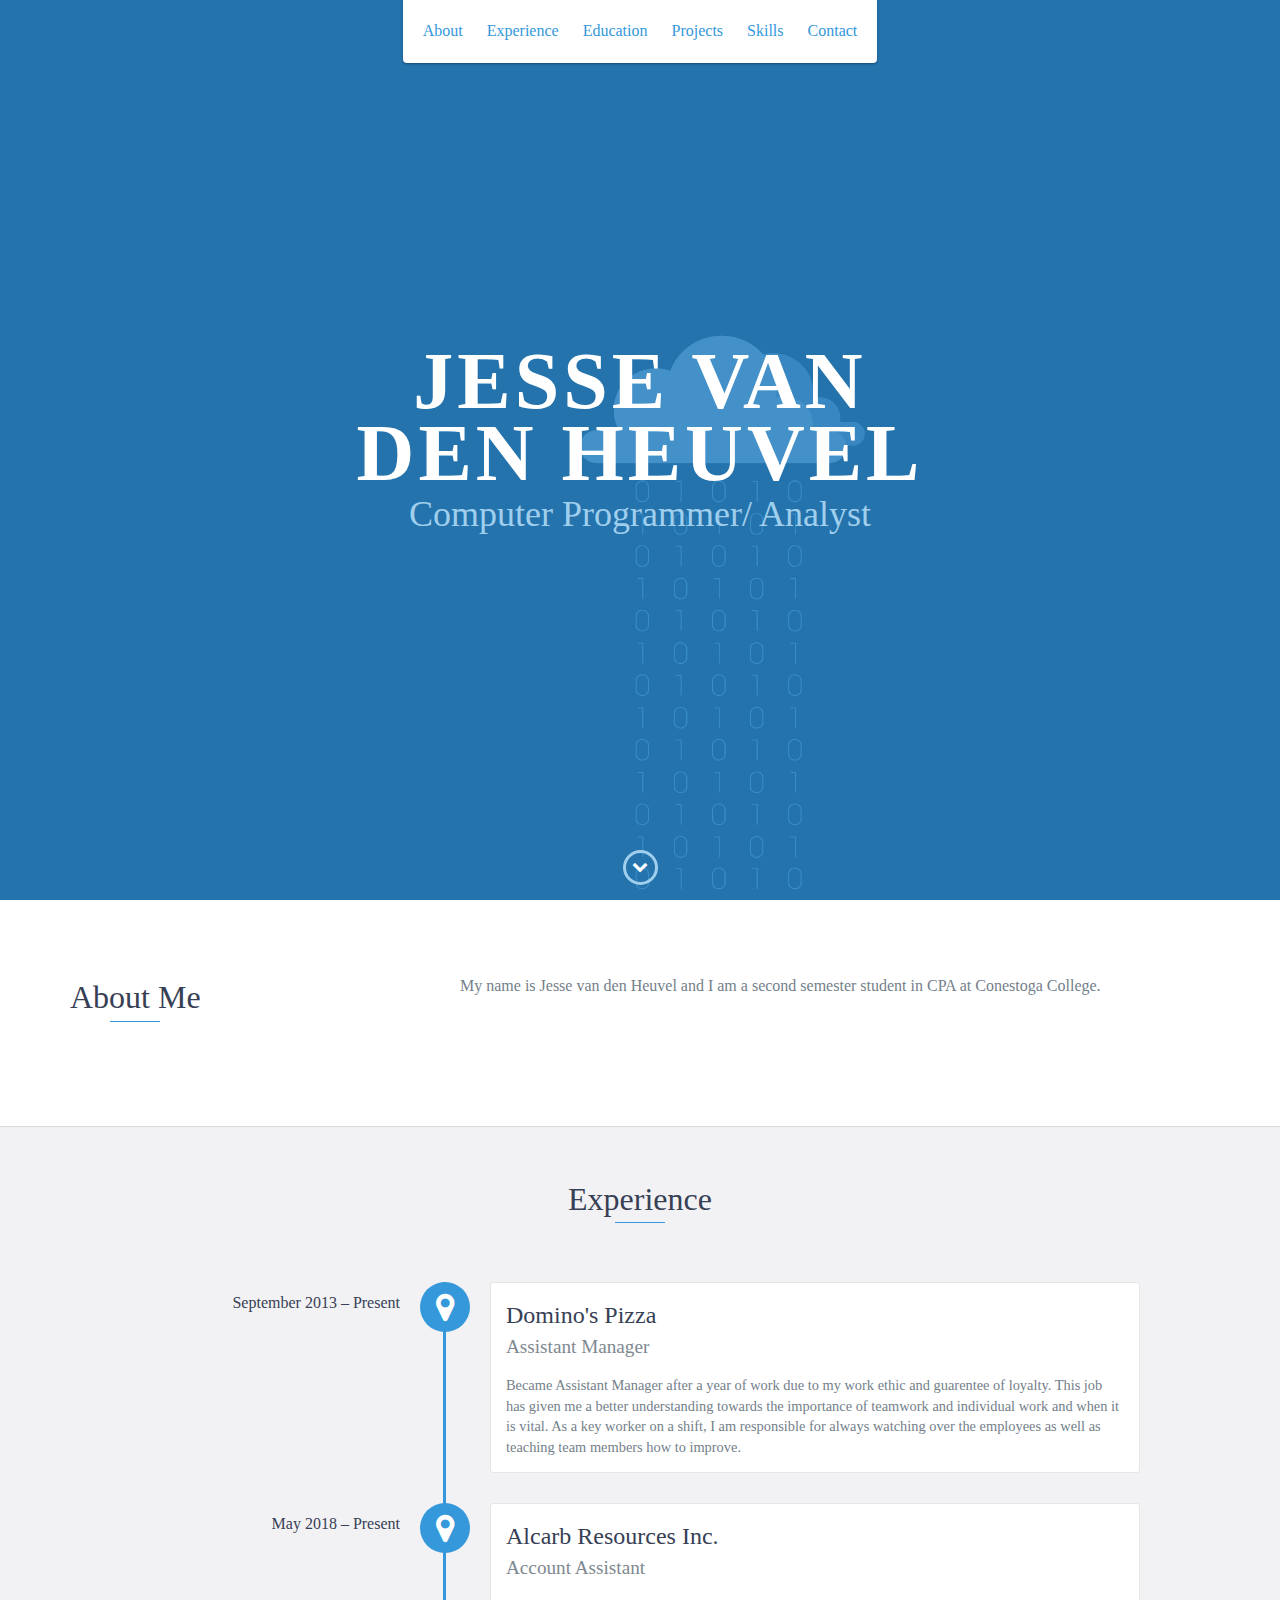
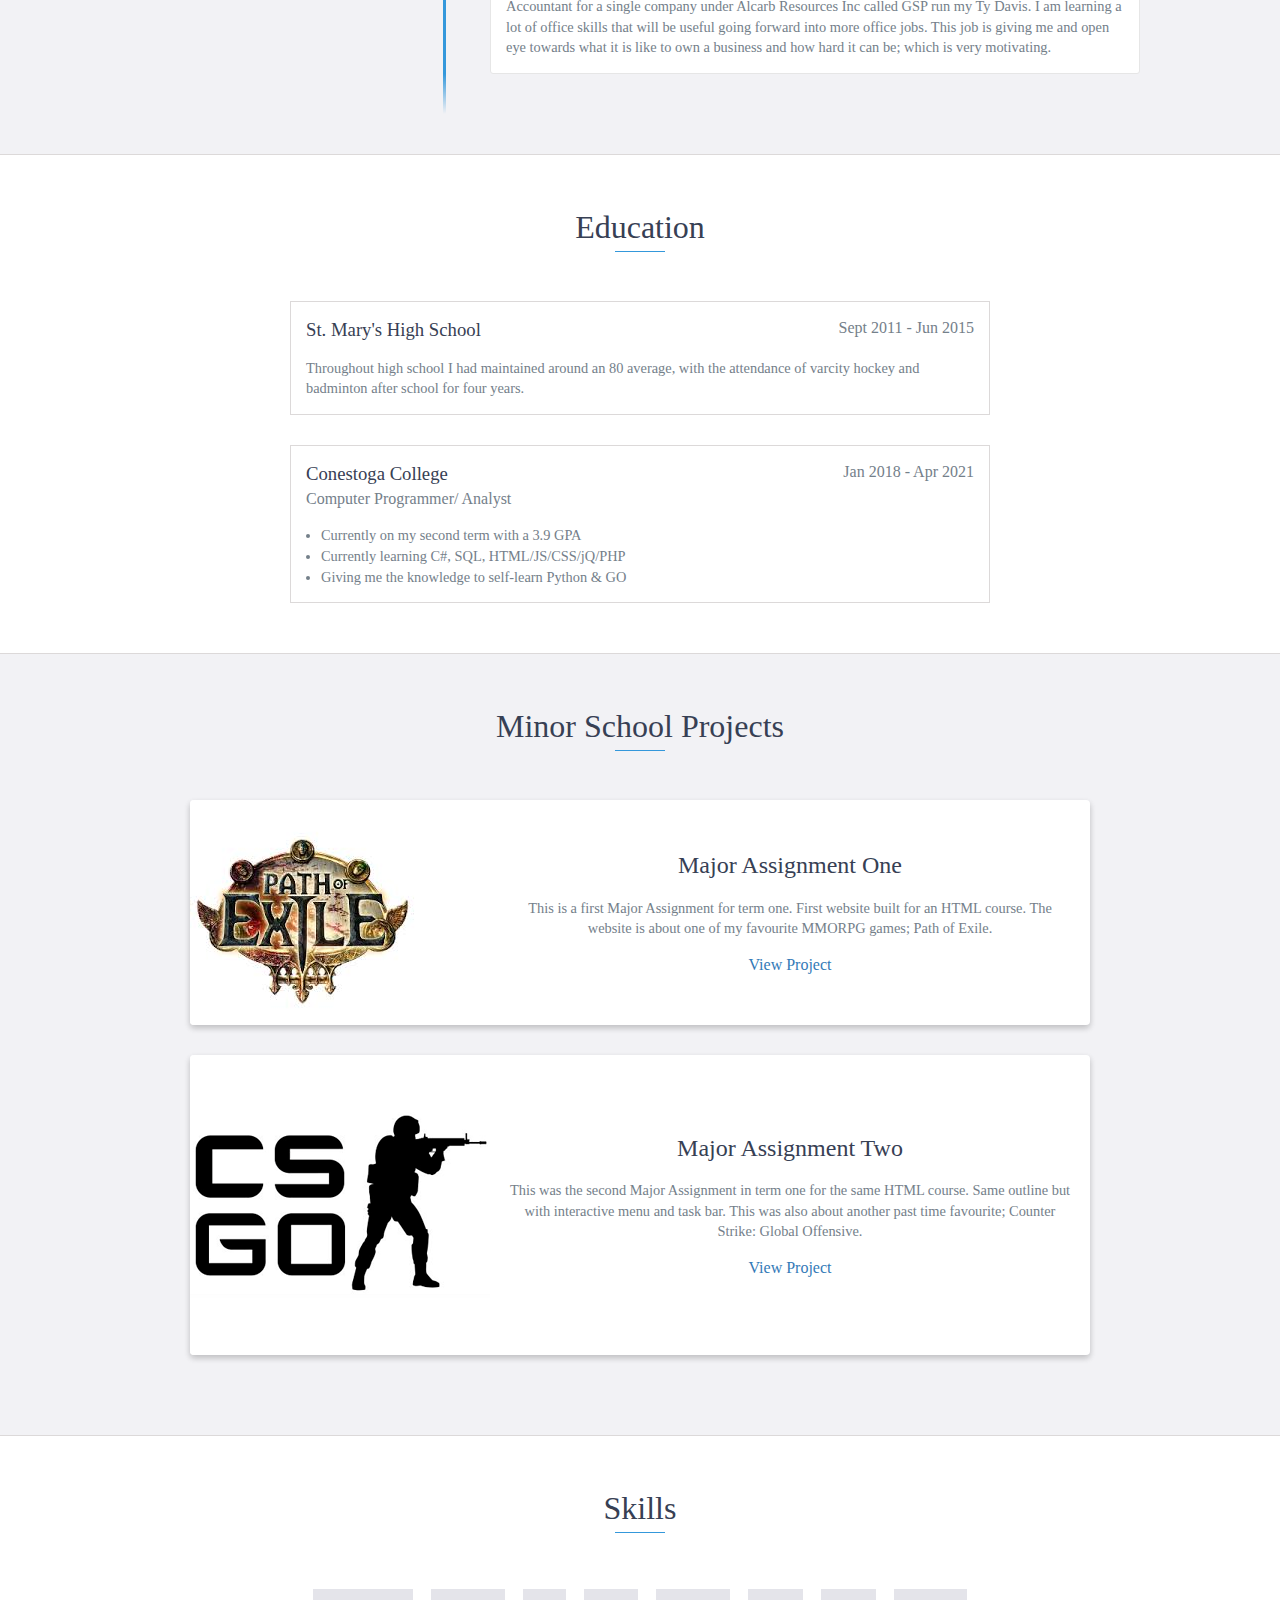
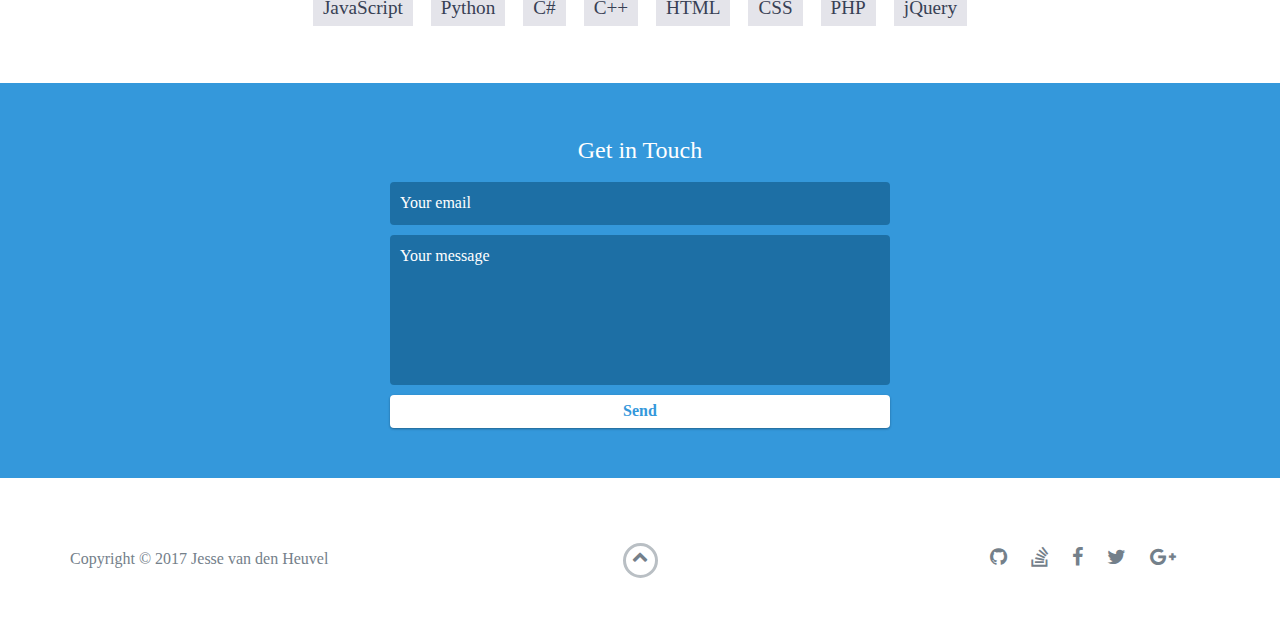
<file: index.html>
<!DOCTYPE html>
<html class="no-js" lang="en">

<head>
    <meta charset="utf-8">
    <meta http-equiv="X-UA-Compatible" content="IE=edge">
    <meta name="viewport" content="width=device-width, initial-scale=1">
    <title>My Portfolio</title>
	<link rel="shortcut icon" href="favicon.ico" type="image/x-icon">
	<link rel="icon" href="favicon.ico" type="image/x-icon">
    <link href="https://fonts.googleapis.com/css?family=Lato:300,400,700,900" rel="stylesheet">
    <link rel="stylesheet" href="libs/font-awesome/css/font-awesome.min.css">
    <link href="css/bootstrap.min.css" rel="stylesheet">
    <link href="css/styles.css" rel="stylesheet">
</head>

<body>
    <div id="mobile-menu-open" class="shadow-large">
        <i class="fa fa-bars" aria-hidden="true"></i>
    </div>
    <!-- End #mobile-menu-toggle -->
    <header>
        <div id="mobile-menu-close">
            <span>Close</span> <i class="fa fa-times" aria-hidden="true"></i>
        </div>
        <ul id="menu" class="shadow">
            <li>
                <a href="#about">About</a>
            </li>
            <li>
                <a href="#experience">Experience</a>
            </li>
            <li>
                <a href="#education">Education</a>
            </li>
            <li>
                <a href="#projects">Projects</a>
            </li>
            <li>
                <a href="#skills">Skills</a>
            </li>
            <li>
                <a href="#contact">Contact</a>
            </li>
        </ul>
    </header>
    <!-- End header -->

    <div id="lead">
        <div id="lead-content">
            <h1>Jesse van den Heuvel</h1>
            <h2>Computer Programmer/ Analyst</h2>
        </div>
        <!-- End #lead-content -->

        <div id="lead-overlay"></div>

        <div id="lead-down">
            <span>
                <i class="fa fa-chevron-down" aria-hidden="true"></i>
            </span>
        </div>
        <!-- End #lead-down -->
    </div>
    <!-- End #lead -->

    <div id="about">
        <div class="container">
            <div class="row">
                <div class="col-md-4">
                    <h2 class="heading">About Me</h2>
                </div>
                <div class="col-md-8">
                    <p>
                        My name is Jesse van den Heuvel and I am a second semester student in CPA at Conestoga College. 
                    </p>
                </div>
            </div>
        </div>
    </div>
    <!-- End #about -->

    <div id="experience" class="background-alt">
        <h2 class="heading">Experience</h2>
        <div id="experience-timeline">
            <div data-date="September 2013 – Present">
                <h3>Domino's Pizza</h3>
                <h4>Assistant Manager</h4>
                <p>
                    Became Assistant Manager after a year of work due to my work ethic and guarentee of loyalty. This job has given me a better understanding towards the importance of teamwork and individual work and when it is vital. As a key worker on a shift, I am responsible for always watching over the employees as well as teaching team members how to improve.  
                </p>
            </div>

            <div data-date="May 2018 – Present">
                <h3>Alcarb Resources Inc.</h3>
                <h4>Account Assistant</h4>
                <p>
                    Accountant for a single company under Alcarb Resources Inc called GSP run my Ty Davis. I am learning a lot of office skills that will be useful going forward into more office jobs. This job is giving me and open eye towards what it is like to own a business and how hard it can be; which is very motivating.
                </p>
            </div>
        </div>
    </div>
    <!-- End #experience -->

    <div id="education">
        <h2 class="heading">Education</h2>
        <div class="education-block">
            <h3>St. Mary's High School</h3>
            <span class="education-date">Sept 2011 - Jun 2015</span>
	    <p>
	       <br /><br />Throughout high school I had maintained around an 80 average, with the attendance of varcity hockey and badminton after school for four years.
	    </p>
        </div>
        <!-- End .education-block -->

        <div class="education-block">
            <h3>Conestoga College</h3>
            <span class="education-date">Jan 2018 - Apr 2021</span>
            <h4>Computer Programmer/ Analyst</h4>
            <ul>
                <li>
                    Currently on my second term with a 3.9 GPA
                </li>
                <li>
                    Currently learning C#, SQL, HTML/JS/CSS/jQ/PHP
                </li>
                <li>
                    Giving me the knowledge to self-learn Python & GO
                </li>
            </ul>
        </div>
        <!-- End .education-block -->
    </div>
    <!-- End #education -->

    <div id="projects" class="background-alt">
        <h2 class="heading">Minor School Projects</h2>
        <div class="container">
            <div class="row">
                <div class="project shadow-large">
                    <div class="project-image">
                        <img src="images/project4.jpg" />
                    </div>
                    <!-- End .project-image -->
                    <div class="project-info">
                        <h3>Major Assignment One</h3>
                        <p>
			    This is a first Major Assignment for term one. First website built for an HTML course. The website is about one of my favourite MMORPG games; Path of Exile.
                        </p>
                        <a href="Major Assignment 1/default.html">View Project</a>
                    </div>
                    <!-- End .project-info -->
                </div>
                <!-- End .project -->

                <div class="project shadow-large">
                    <div class="project-image">
                        <img src="images/project5.jpg" />
                    </div>
                    <!-- End .project-image -->
                    <div class="project-info">
                        <h3>Major Assignment Two</h3>
                        <p>
			   This was the second Major Assignment in term one for the same HTML course. Same outline but with interactive menu and task bar. This was also about another past time favourite; Counter Strike: Global Offensive.
                        </p>
                        <a href="Jesse_vandenHeuvela2/index.html">View Project</a>
                    </div>
                    <!-- End .project-info -->
                </div>
                <!-- End .project -->
            </div>
        </div>
    </div>
    <!-- End #projects -->

    <div id="skills">
        <h2 class="heading">Skills</h2>
        <ul>
            <li>JavaScript</li>
            <li>Python</li>
            <li>C#</li>
            <li>C++</li>
            <li>HTML</li>
            <li>CSS</li>
            <li>PHP</li>
            <li>jQuery</li>
        </ul>
    </div>
    <!-- End #skills -->

    <div id="contact">
        <h2>Get in Touch</h2>
        <div id="contact-form">
            <form method="POST" action="mailto:jvandenheuvel5653@conestogac.on.ca">
                <input type="hidden" name="_subject" value="Contact request from personal website" />
                <input type="email" name="_replyto" placeholder="Your email" required>
                <textarea name="message" placeholder="Your message" required></textarea>
                <button type="submit">Send</button>
            </form>
        </div>
        <!-- End #contact-form -->
    </div>
    <!-- End #contact -->

    <footer>
        <div class="container">
            <div class="row">
                <div class="col-sm-5 copyright">
                    <p>
                        Copyright &copy; 2017 Jesse van den Heuvel
                    </p>
                </div>
                <div class="col-sm-2 top">
                    <span id="to-top">
                        <i class="fa fa-chevron-up" aria-hidden="true"></i>
                    </span>
                </div>
                <div class="col-sm-5 social">
                    <ul>
                        <li>
                            <a href="https://github.com/jvandenheuvel" target="_blank"><i class="fa fa-github" aria-hidden="true"></i></a>
                        </li>
			<li>
                            <a href="https://stackoverflow.com/users/9847259/jesse-van-den-heuvel" target="_blank"><i class="fa fa-stack-overflow" aria-hidden="true"></i></a>
                        </li>
                        <li>
                            <a href="https://www.facebook.com/heuveljesse" target="_blank"><i class="fa fa-facebook" aria-hidden="true"></i></a>
                        </li>
                        <li>
                            <a href="https://twitter.com/heuveljesse?lang=en" target="_blank"><i class="fa fa-twitter" aria-hidden="true"></i></a>
                        </li>
                        <li>
                            <a href="https://plus.google.com/" target="_blank"><i class="fa fa-google-plus" aria-hidden="true"></i></a>
                        </li>
			<li>
			    <a href="https://www.linkedin.com/in/jesse-v-998b9396"><i class="fa fa-linked-in" aria-hidden="true"></i></a>
			</li>
                    </ul>
                </div>
            </div>
        </div>
    </footer>
    <!-- End footer -->

    <script src="https://ajax.googleapis.com/ajax/libs/jquery/1.12.4/jquery.min.js"></script>
    <script src="js/scripts.min.js"></script>
</body>

</html>
</file>
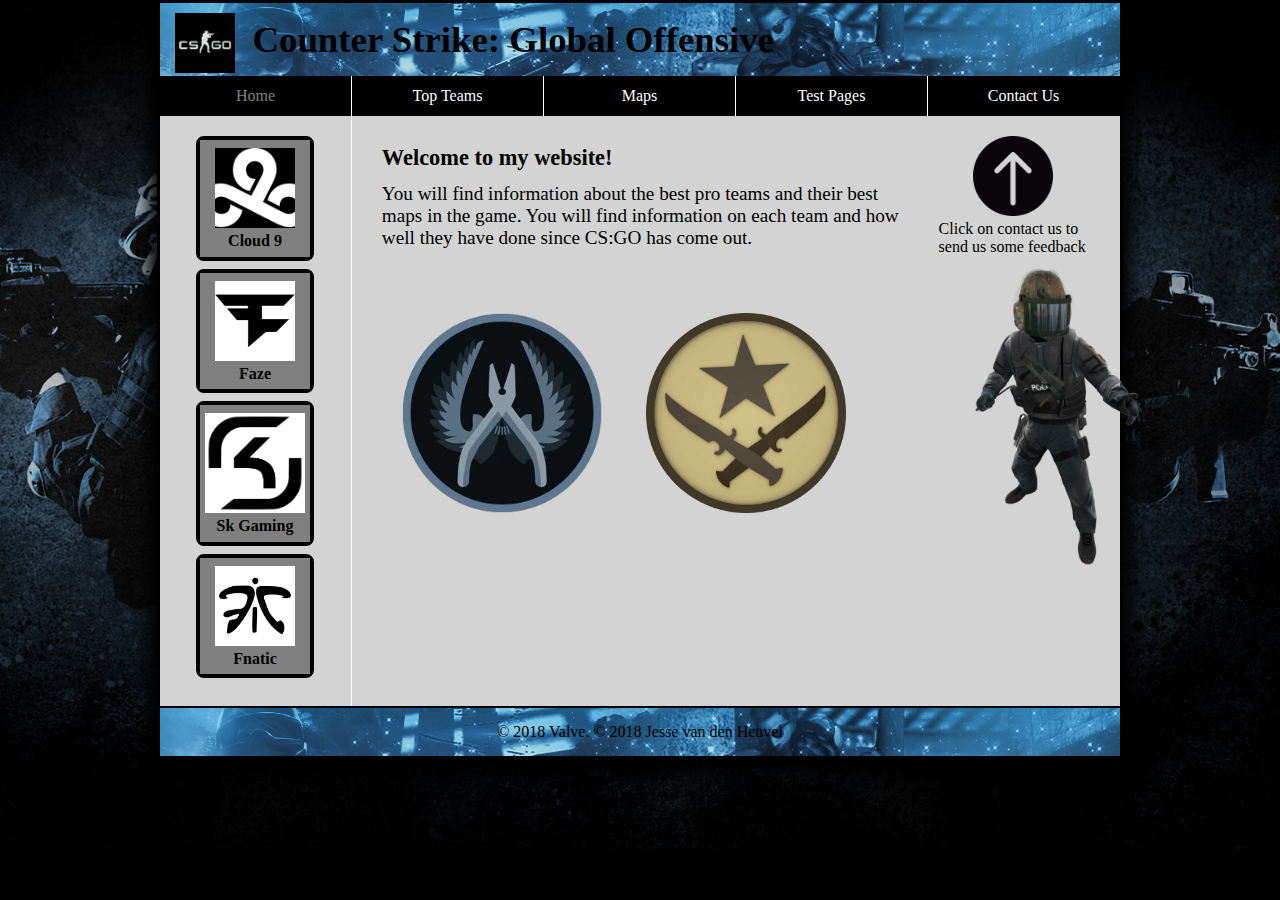
<file: Jesse_vandenHeuvela2/index.html>
<!DOCTYPE html>
<html lang="en">
	<head>
		<meta charset="utf-8" />
		<title>Counter Strike: Global Offensive</title>
		<link rel="icon" type="image/ico" href="images/favicon.png">           <!-- Counter Strike Favicon. Valve. Retrieved April 25th from http://blog.counter-strike.net/wp-content/themes/counterstrike_launch/favicon.ico -->
		<link rel="stylesheet" href="styles/normalize.css">
		<link rel="stylesheet" href="styles/main.css">
		<link rel="stylesheet" href="styles/slicknav.css">
		<script src="https://code.jquery.com/jquery-2.1.3.min.js"></script>
		<script src="js/jquery.slicknav.min.js"></script>
		<script type="text/javascript">
			$(document).ready(function(){
				$('#nav_menu').slicknav({prependTo:"#mobile_menu"});
			});
		</script>
	</head>
	<body>
		<header>
			<img src="images/csgo.png" alt="csgo" height="60" />            
			<h2>Counter Strike: Global Offensive</h2>
		</header>
		<nav id="mobile_menu"></nav>
		<nav id="nav_menu">
			<ul>
				<li><a href="index.html" class="current">Home</a></li>
				<li><a href="pages/games.html">Top Teams</a>
					<ul>
						<li><a href="pages/c9.html">Cloud 9</a></li>
						<li><a href="pages/Faze.html">Faze</a></li>
						<li><a href="pages/SK.html">SK</a></li>
						<li><a href="pages/Fnatic.html">Fnatic</a></li>
					</ul>
				</li>
				<li><a href="pages/images.html">Maps</a></li>
				<li><a href="#">Test Pages</a>
					<ul>
						<li><a href="#">Page a</a></li>
						<li><a href="#">Page b</a></li>
						<li><a href="#">Page c</a>
							<ul>
								<li><a href="#">Sub-Page a</a></li>
								<li><a href="#">Sub-Page b</a></li>
							</ul>
						</li>
					</ul>
				</li>
				<li><a href="pages/contactus.html">Contact Us</a></li>
			</ul>
		</nav>
		<main>
			<aside id="sidebar">
				<img src="images/arrowup.png" alt="up" height="80"/>
				<p>Click on contact us to send us some feedback</p>
				<img src="images/ct.png" alt="ctfigure" height="300" />
			</aside>
			<article>
					<h1>Welcome to my website!</h1>
					<h3>You will find information about the best pro teams and their best maps in the game. You will find information on each team and how well they have done since CS:GO has come out.</h3>
					<img src="images/ctcoin.png" alt="ct" height="200" />
					<img src="images/tcoin.png" alt="t" height="200" />
			</article>
			<aside id="nav_list">
				<ul>
					<li><a href="pages/c9.html"><img src="images/c9.jpg" alt="c9" height="80" />Cloud 9</a></li>            <!-- Cloud 9 Logo. RedBubble. Retrieved April 25th from https://www.redbubble.com/people/realfloop/works/29448479-cloud-9-logo-white?p=classic-tee -->
					<li><a href="pages/Faze.html"><img src="images/faze.jpg" alt="faze" height="80" />Faze</a></li>             <!-- Faze Black. COD-esports. Retrieved April 25th from https://cod-esports.gamepedia.com/FaZe_Black -->
					<li><a href="pages/SK.html"><img src="images/sk.png" alt="sk" height="100" />Sk Gaming</a></li>                <!-- SK Gaming Logo.svg . Wikipedia . Retrieved April 25th from https://en.wikipedia.org/wiki/File:SK_Gaming_logo.svg -->
					<li><a href="pages/Fnatic.html"><img src="images/fnatic1.jpg" alt="fnatic" height="80" />Fnatic</a></li>              <!-- Fnatic logo. Pinterest . Retrieved April 25th from https://www.pinterest.ca/pin/493284965427760804/?lp=true -->
				</ul> 
			</aside>
		</main>
		<footer>
			<p>&copy; 2018 Valve. &copy; 2018 Jesse van den Heuvel</p>
		</footer>
	</body>
</html>
</file>
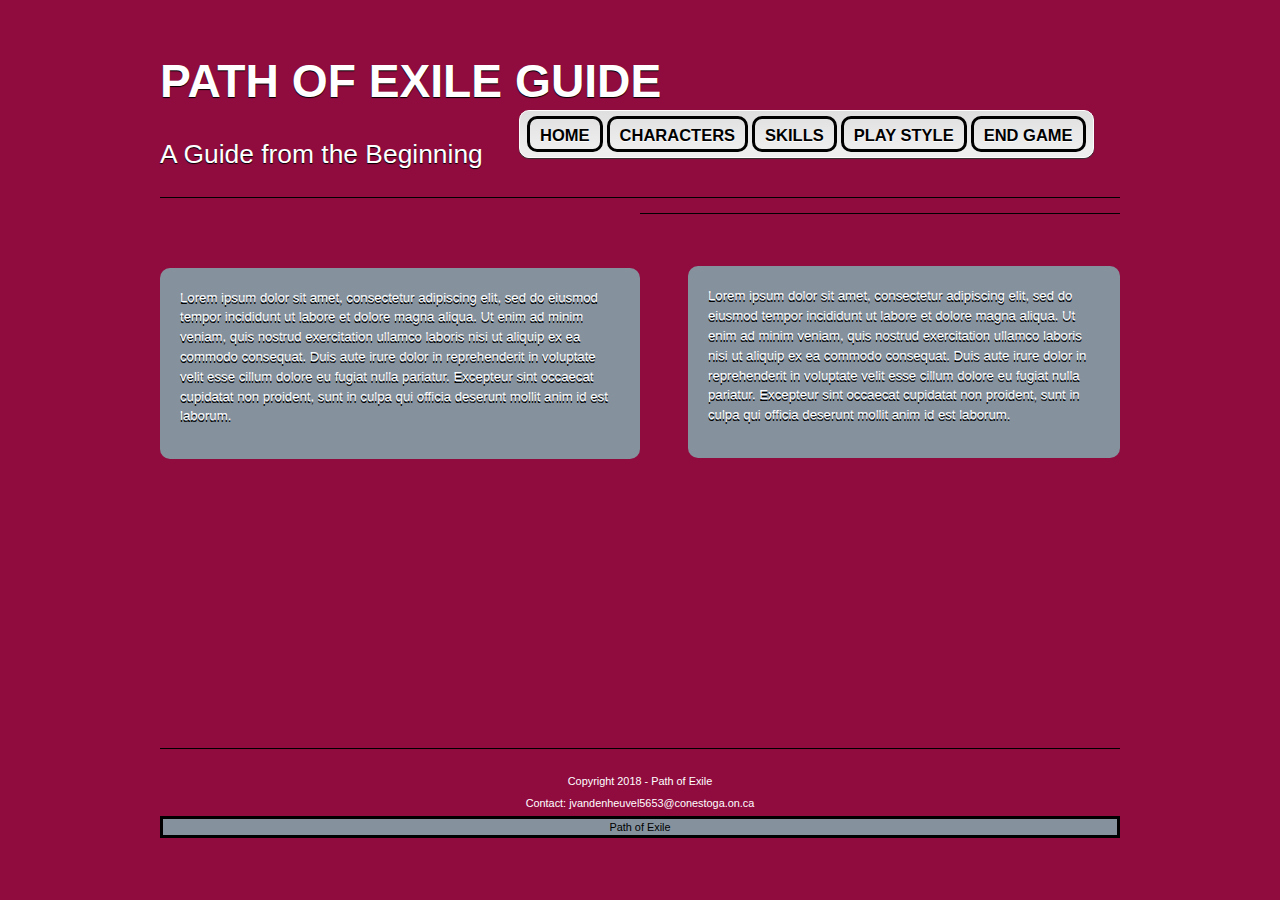
<file: Major Assignment 1/characters.html>
<!DOCTYPE html> <!-- The new doctype -->
<html>
    <head>

        <meta http-equiv="Content-Type" content="text/html; charset=utf-8" />

        <title>Path of Exile</title>
        <link rel="icon" type="image/ico" href="images/apple-touch-icon.ico">
		<link rel="stylesheet" type="text/css" href="styles/normalize.css">
        <link rel="stylesheet" type="text/css" href="styles/secondary.css">

    </head>

    <body>
			
    	<section id="page"> <!-- Defining the #page section with the section tag -->

            <header> <!-- Defining the header section of the page with the appropriate tag -->

                <hgroup>
					<h1>Path of Exile Guide</h1>
					<h3>A Guide from the Beginning</h3>
				</hgroup>

                <nav class="clear"> <!-- The nav link semantically marks your main site navigation -->
                    <ul>
						<li><a href="default.html">Home</a></li>
                        <li><a href="#article1">Characters</a></li>
                        <li><a href="#article2">Skills</a></li>
                        <li><a href="#article3">Play Style</a></li>
						<li><a href="#article4">End Game</a></li>
                    </ul>
                </nav>

            </header>

            <section id="articles"> <!-- A new section with the articles -->

				<!-- Article 1 start -->

               <div class="line"></div>  <!-- Dividing line -->
			
               <main>
			   <article id="article1"> <!-- The new article tag. The id is supplied so it can be scrolled into view. -->
                    <p>Lorem ipsum dolor sit amet, consectetur adipiscing elit, sed do eiusmod tempor incididunt ut labore et dolore magna aliqua. Ut enim ad minim veniam, quis nostrud exercitation ullamco laboris nisi ut aliquip ex ea commodo consequat. Duis aute irure dolor in reprehenderit in voluptate velit esse cillum dolore eu fugiat nulla pariatur. Excepteur sint occaecat cupidatat non proident, sunt in culpa qui officia deserunt mollit anim id est laborum.</p>
                </article>
				</main>

				<!-- Article 1 end -->
				<!-- Article 2 start -->

                <div class="line"></div>
				<aside>
                <article id="article2">
					<p>Lorem ipsum dolor sit amet, consectetur adipiscing elit, sed do eiusmod tempor incididunt ut labore et dolore magna aliqua. Ut enim ad minim veniam, quis nostrud exercitation ullamco laboris nisi ut aliquip ex ea commodo consequat. Duis aute irure dolor in reprehenderit in voluptate velit esse cillum dolore eu fugiat nulla pariatur. Excepteur sint occaecat cupidatat non proident, sunt in culpa qui officia deserunt mollit anim id est laborum.</p>
                </article>
				</aside>
				<!-- Article 2 end -->

            </section>

        <footer> <!-- Marking the footer section -->

           <div class="line"></div>

           <p>Copyright 2018 - Path of Exile</p>
		   <p>Contact: jvandenheuvel5653@conestoga.on.ca </p>
           <a href="https://www.pathofexile.com/game" > Path of Exile</a>


        </footer>

		</section>

    </body>
</html>
</file>
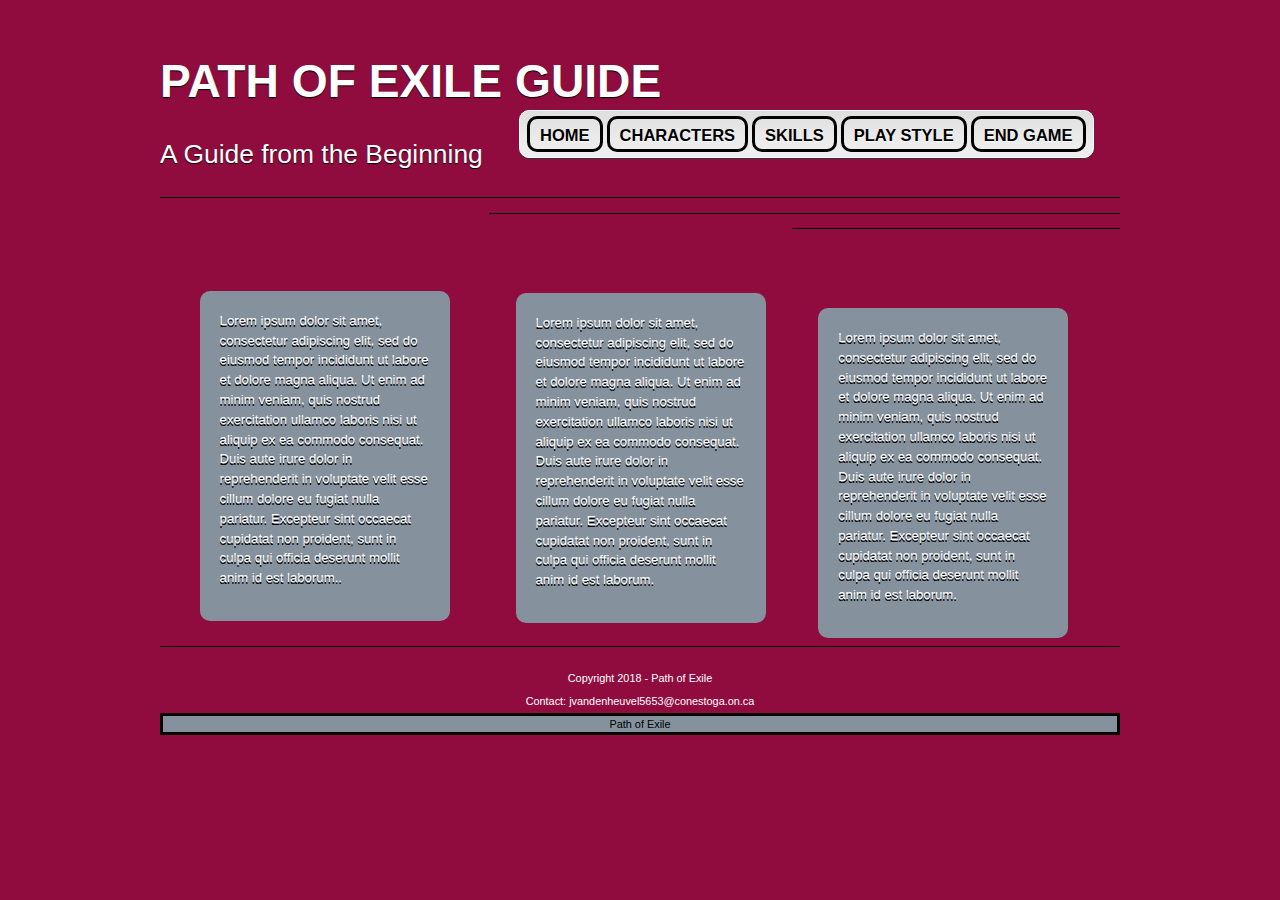
<file: Major Assignment 1/endgame.html>
<!DOCTYPE html> <!-- The new doctype -->
<html>
    <head>

        <meta http-equiv="Content-Type" content="text/html; charset=utf-8" />

        <title>Path of Exile</title>
        <link rel="icon" type="image/ico" href="images/apple-touch-icon.ico">
		<link rel="stylesheet" type="text/css" href="styles/normalize.css">
        <link rel="stylesheet" type="text/css" href="styles/main.css">

    </head>

    <body>
			
    	<section id="page"> <!-- Defining the #page section with the section tag -->

            <header> <!-- Defining the header section of the page with the appropriate tag -->

                <hgroup>
					<h1>Path of Exile Guide</h1>
					<h3>A Guide from the Beginning</h3>
				</hgroup>

                <nav class="clear"> <!-- The nav link semantically marks your main site navigation -->
                    <ul>
						<li><a href="default.html">Home</a></li>
                        <li><a href="#article1">Characters</a></li>
                        <li><a href="#article2">Skills</a></li>
                        <li><a href="#article3">Play Style</a></li>
						<li><a href="#article4">End Game</a></li>
                    </ul>
                </nav>

            </header>

            <section id="articles"> <!-- A new section with the articles -->

				<!-- Article 1 start -->

                <div class="line"></div>  <!-- Dividing line -->
				
				<main>
                <article id="article1"> <!-- The new article tag. The id is supplied so it can be scrolled into view. -->
                    <p>Lorem ipsum dolor sit amet, consectetur adipiscing elit, sed do eiusmod tempor incididunt ut labore et dolore magna aliqua. Ut enim ad minim veniam, quis nostrud exercitation ullamco laboris nisi ut aliquip ex ea commodo consequat. Duis aute irure dolor in reprehenderit in voluptate velit esse cillum dolore eu fugiat nulla pariatur. Excepteur sint occaecat cupidatat non proident, sunt in culpa qui officia deserunt mollit anim id est laborum..</p>
                </article>
				</main>
				
				<!-- Article 1 end -->


				<!-- Article 2 start -->

                <div class="line"></div>
				
				<aside id="sidebarA">
                <article id="article2">
                   <p>Lorem ipsum dolor sit amet, consectetur adipiscing elit, sed do eiusmod tempor incididunt ut labore et dolore magna aliqua. Ut enim ad minim veniam, quis nostrud exercitation ullamco laboris nisi ut aliquip ex ea commodo consequat. Duis aute irure dolor in reprehenderit in voluptate velit esse cillum dolore eu fugiat nulla pariatur. Excepteur sint occaecat cupidatat non proident, sunt in culpa qui officia deserunt mollit anim id est laborum.</p>
                </article>
				</aside>

				<!-- Article 2 end -->

				<!-- Article 3 start -->

                <div class="line"></div>
				
				<aside id="sidebarB">
                <article id="article3">
					<p>Lorem ipsum dolor sit amet, consectetur adipiscing elit, sed do eiusmod tempor incididunt ut labore et dolore magna aliqua. Ut enim ad minim veniam, quis nostrud exercitation ullamco laboris nisi ut aliquip ex ea commodo consequat. Duis aute irure dolor in reprehenderit in voluptate velit esse cillum dolore eu fugiat nulla pariatur. Excepteur sint occaecat cupidatat non proident, sunt in culpa qui officia deserunt mollit anim id est laborum.</p>
                   
                </article>
				</aside>
				<!-- Article 3 end -->

				

            </section>

        <footer> <!-- Marking the footer section -->

           <div class="line"></div>

           <p>Copyright 2018 - Path of Exile</p>
		   <p>Contact: jvandenheuvel5653@conestoga.on.ca </p>
           <a href="https://www.pathofexile.com/game" > Path of Exile</a>


        </footer>

		</section>

    </body>
</html>
</file>
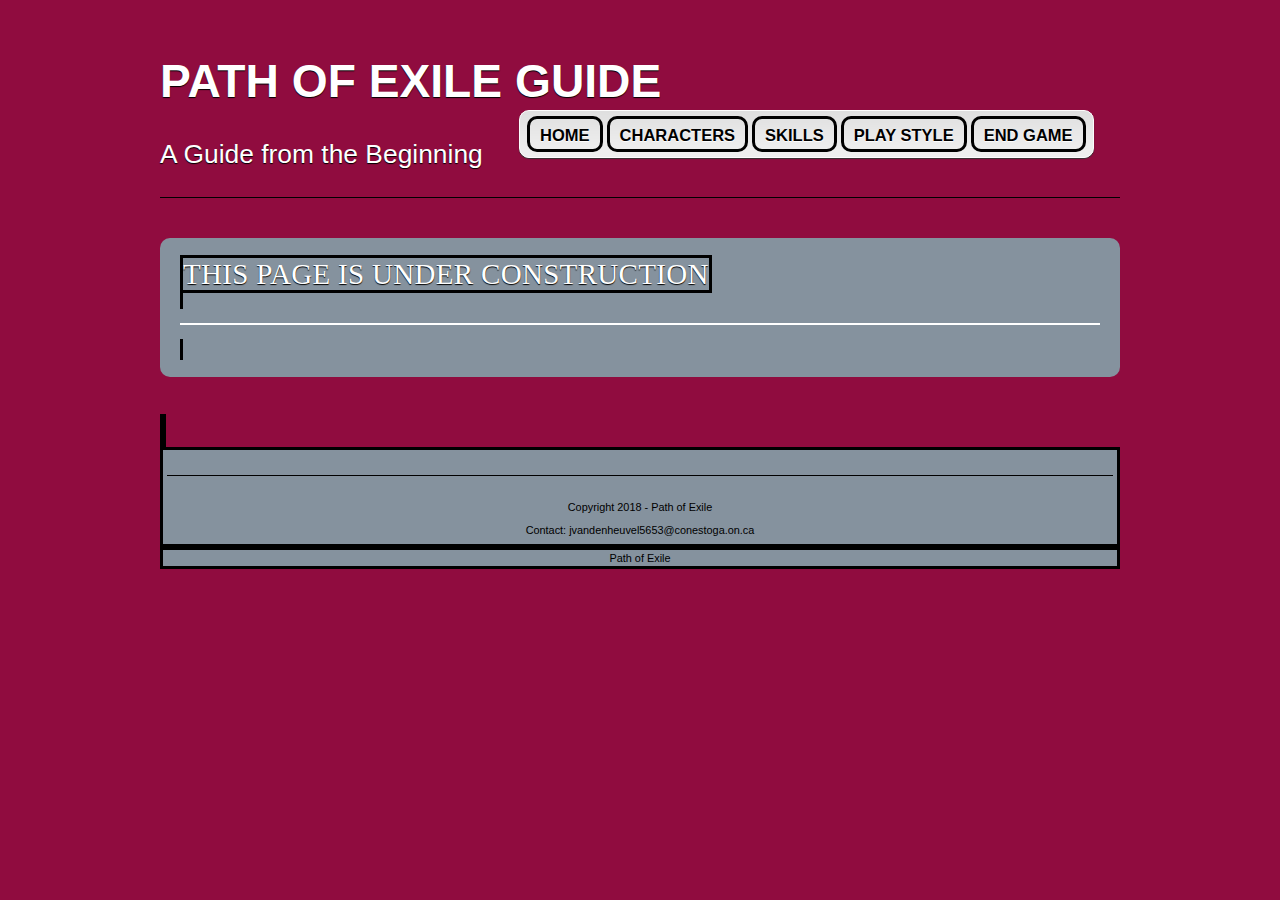
<file: Major Assignment 1/playstyle.html>
<!DOCTYPE html> <!-- The new doctype -->
<html>
    <head>

        <meta http-equiv="Content-Type" content="text/html; charset=utf-8" />

        <title>Path of Exile</title>
        <link rel="icon" type="image/ico" href="images/apple-touch-icon.ico">
		<link rel="stylesheet" type="text/css" href="styles/normalize.css">
        <link rel="stylesheet" type="text/css" href="styles/main.css">

    </head>

    <body>
			
    	<section id="page"> <!-- Defining the #page section with the section tag -->

            <header> <!-- Defining the header section of the page with the appropriate tag -->

                <hgroup>
					<h1>Path of Exile Guide</h1>
					<h3>A Guide from the Beginning</h3>
				</hgroup>

                <nav class="clear"> <!-- The nav link semantically marks your main site navigation -->
                    <ul>
						<li><a href="default.html">Home</a></li>
                        <li><a href="#article1">Characters</a></li>
                        <li><a href="#article2">Skills</a></li>
                        <li><a href="#article3">Play Style</a></li>
						<li><a href="#article4">End Game</a></li>
                    </ul>
                </nav>

            </header>

            <section id="articles"> <!-- A new section with the articles -->

				<!-- Article 1 start -->

                <div class="line"></div>  <!-- Dividing line -->

                <article id="article1"> <!-- The new article tag. The id is supplied so it can be scrolled into view. -->
                    <h2><a href="default.html">This page is under construction</h2>

                    <div class="line"></div>

                    <div class="articleBody clear">

                    	
                    </div>
                </article>

				<!-- Article 1 end -->

            </section>

        <footer> <!-- Marking the footer section -->

           <div class="line"></div>

           <p>Copyright 2018 - Path of Exile</p>
		   <p>Contact: jvandenheuvel5653@conestoga.on.ca </p>
           <a href="https://www.pathofexile.com/game" > Path of Exile</a>


        </footer>

		</section>

    </body>
</html>
</file>
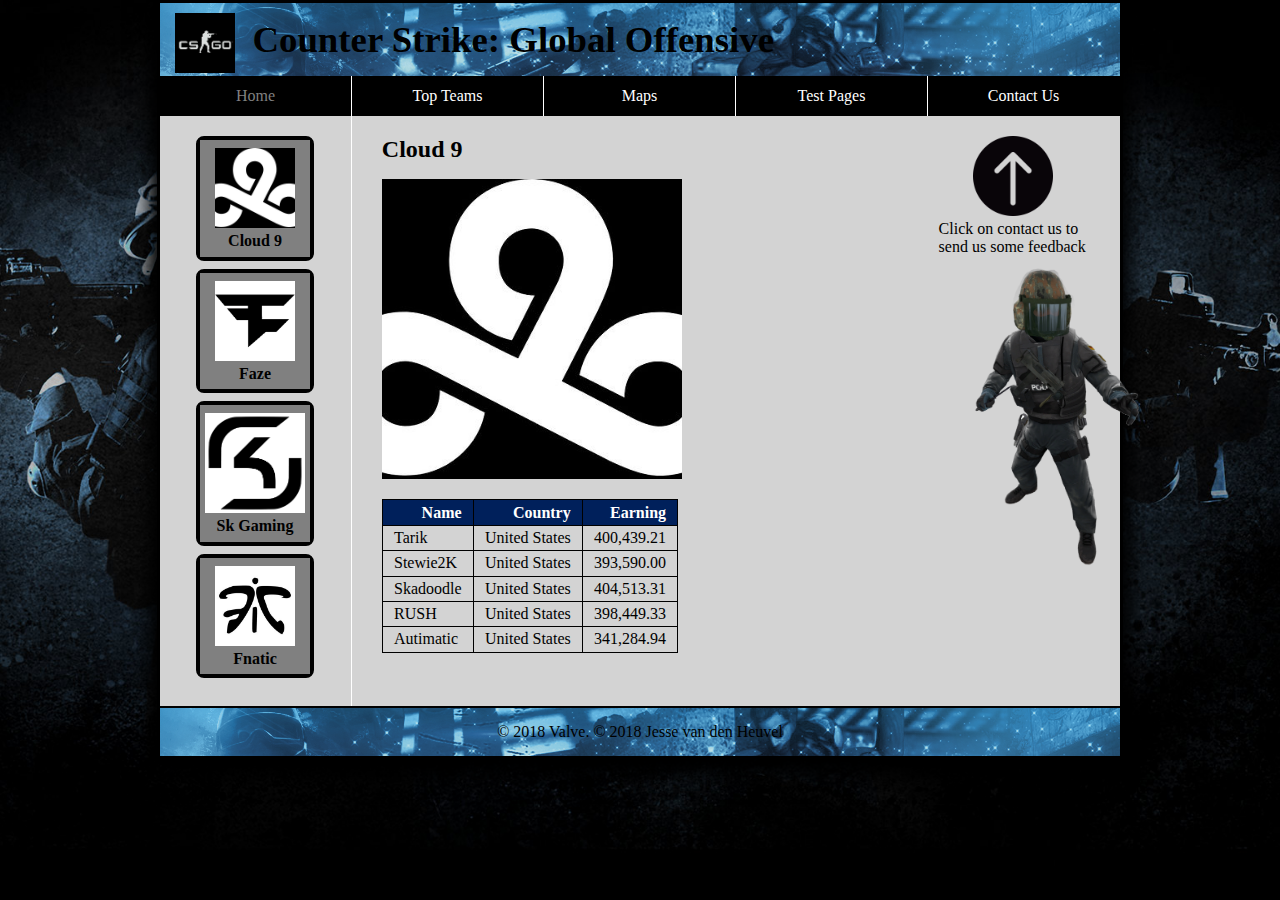
<file: Jesse_vandenHeuvela2/pages/c9.html>
<!DOCTYPE html>
<html lang="en">
    <head>
		<meta charset="utf-8" />
		<title>Counter Strike: Global Offensive</title>
		<link rel="icon" type="image/ico" href="../images/favicon.png">
		<link rel="stylesheet" href="../styles/normalize.css">
		<link rel="stylesheet" href="../styles/main.css">
		<link rel="stylesheet" href="../styles/slicknav.css">
		<script src="https://code.jquery.com/jquery-2.1.3.min.js"></script>
		<script src="../js/jquery.slicknav.min.js"></script>
		<script type="text/javascript">
			$(document).ready(function(){
				$('#nav_menu').slicknav({prependTo:"#mobile_menu"});
			});
		</script>
	</head>
	<body>
		<header>
			<img src="../images/csgo.png" alt="csgo" height="60" />
			<h2>Counter Strike: Global Offensive</h2>
		</header>
		<nav id="mobile_menu"></nav>
		<nav id="nav_menu">
			<ul>
				<li><a href="../index.html" class="current">Home</a></li>
				<li><a href="../pages/games.html">Top Teams</a>
					<ul>
						<li><a href="../pages/c9.html">Cloud 9</a></li>
						<li><a href="../pages/Faze.html">Faze</a></li>
						<li><a href="../pages/SK.html">SK</a></li>
						<li><a href="../pages/Fnatic.html">Fnatic</a></li>
					</ul>
				</li>
				<li><a href="../pages/images.html">Maps</a></li>
				<li><a href="#">Test Pages</a>
					<ul>
						<li><a href="#">Page a</a></li>
						<li><a href="#">Page b</a></li>
						<li><a href="#">Page c</a>
							<ul>
								<li><a href="#">Sub-Page a</a></li>
								<li><a href="#">Sub-Page b</a></li>
							</ul>
						</li>
					</ul>
				</li>
				<li><a href="../pages/contactus.html">Contact Us</a></li>
			</ul>
		</nav>
		<main>
			<aside id="sidebar">
				<img src="../images/arrowup.png" alt="up" height="80"/>
				<p>Click on contact us to send us some feedback</p>
				<img src="../images/ct.png" alt="ctfigure" height="300" />
			</aside>
            <article>
                <h2>Cloud 9</h2>
                <figure>
	                <a href="#"><img src="../images/c9.jpg" width="300" height="300" alt="c9" /></a>
                </figure>
                <p>
					<table>
						<thead>
        					<tr>
            					<th>Name</th>
            					<th>Country</th>
            					<th>Earning</th>
        					</tr>
    					<thead>
    					<tbody>
        					<tr>
            					<td class="left">Tarik</td>
            					<td class="textcolor">United States</td>
            					<td class="textcolor">400,439.21</td>
        					</tr>
        					<tr>
            					<td class="left">Stewie2K</td>
           					 <td class="textcolor">United States</td>
            					<td class="textcolor">393,590.00</td>
							</tr>
							<tr>
            					<td class="left">Skadoodle</td>
            					<td class="textcolor">United States</td>
            					<td class="textcolor">404,513.31</td>
        					</tr>
        					<tr>
            					<td class="left">RUSH</td>
            					<td class="textcolor">United States</td>
            					<td class="textcolor">398,449.33</td>
        					</tr>
        					<tr>
            					<td class="left">Autimatic</td>
            					<td class="textcolor">United States</td>
            					<td class="textcolor">341,284.94</td>
        					</tr>	
					</table>
				</p>
            </article>
			<aside id="nav_list">
				<ul>
					<li><a href="c9.html"><img src="../images/c9.jpg" alt="OoT" height="80" />Cloud 9</a></li>
					<li><a href="Faze.html"><img src="../images/faze.jpg" alt="SM64" height="80" />Faze</a></li>
					<li><a href="SK.html"><img src="../images/sk.png" alt="SSB" height="100" />Sk Gaming</a></li>
					<li><a href="Fnatic.html"><img src="../images/fnatic1.jpg" alt="OoT" height="80" />Fnatic</a></li>
				</ul>
			</aside>
		</main>
        <footer>
           <p>&copy; 2018 Valve. &copy; 2018 Jesse van den Heuvel</p>
        </footer>
    </body>
</html>
</file>
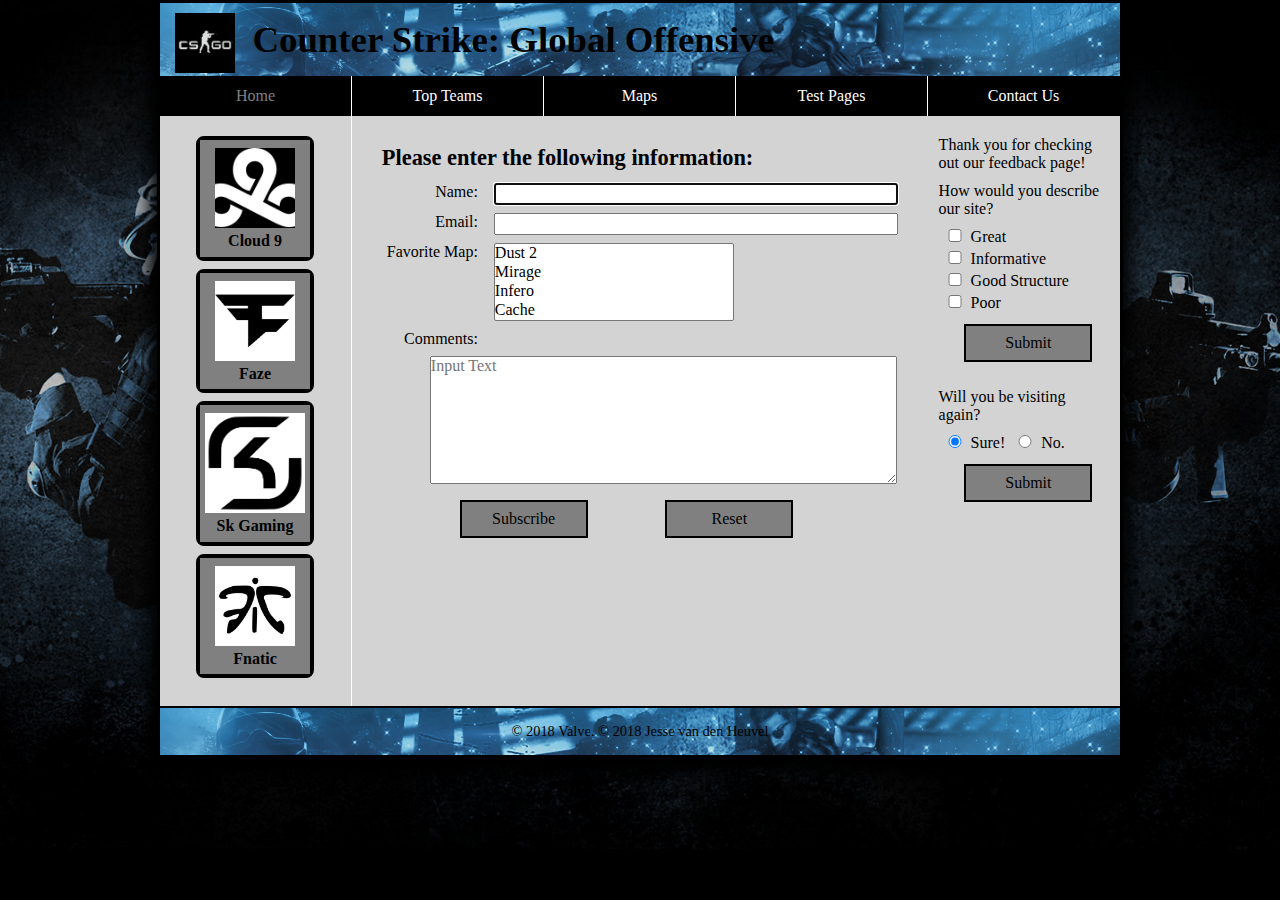
<file: Jesse_vandenHeuvela2/pages/contactus.html>
<!DOCTYPE html>
<html lang="en">
	<head>
		<meta charset="utf-8" />
		<title>Counter Strike: Global Offensive</title>
		<link rel="icon" type="image/ico" href="../images/favicon.png">
		<link rel="stylesheet" href="../styles/normalize.css">
		<link rel="stylesheet" href="../styles/feedback.css">
		<link rel="stylesheet" href="../styles/slicknav.css">
		<script src="https://code.jquery.com/jquery-2.1.3.min.js"></script>
		<script src="../js/jquery.slicknav.min.js"></script>
		<script type="text/javascript">
			$(document).ready(function(){
				$('#nav_menu').slicknav({prependTo:"#mobile_menu"});
			});
		</script>
		<script type="text/javascript">
			function submitEmail() {
				alert("Email submitted.");
			}
		</script>
	</head>
	<body>
		<header>
			<img src="../images/csgo.png" alt="csgo" height="60" />
			<h2>Counter Strike: Global Offensive</h2>
		</header>
		<nav id="mobile_menu"></nav>
		<nav id="nav_menu">
			<ul>
				<li><a href="../index.html" class="current">Home</a></li>
				<li><a href="../pages/games.html">Top Teams</a>
					<ul>
						<li><a href="../pages/c9.html">Cloud 9</a></li>
						<li><a href="../pages/Faze.html">Faze</a></li>
						<li><a href="../pages/SK.html">SK</a></li>
						<li><a href="../pages/Fnatic.html">Fnatic</a></li>
					</ul>
				</li>
				<li><a href="../pages/images.html">Maps</a></li>
				<li><a href="#">Test Pages</a>
					<ul>
						<li><a href="#">Page a</a></li>
						<li><a href="#">Page b</a></li>
						<li><a href="#">Page c</a>
							<ul>
								<li><a href="#">Sub-Page a</a></li>
								<li><a href="#">Sub-Page b</a></li>
							</ul>
						</li>
					</ul>
				</li>
				<li><a href="../pages/contactus.html">Contact Us</a></li>
			</ul>
		</nav>
		<main>
			<aside id="sidebar">
				<p>Thank you for checking out our feedback page!</p>
				<p>How would you describe our site?</p>
				<form name="compliments" id="compliments">
					<input type="checkbox" name="fun" value="fun" tabindex="9">Great<br>
					<input type="checkbox" name="info" value="info" tabindex="10">Informative<br>
					<input type="checkbox" name="design" value="design" tabindex="11">Good Structure<br>
					<input type="checkbox" name="pretty" value="pretty" tabindex="12">Poor<br>
					<input type="submit" name="submit" id="button" tabindex="13" value="Submit"><br>
				</form><br><br><br>
				<p>Will you be visiting again?</p>
				<form name="return">
					<input type="radio" name="return" value="yes" tabindex="14" checked>Sure!
					<input type="radio" name="return" value="no" tabindex="15">No.<br>
					<input type="submit" name="submit" id="button" tabindex="16" value="Submit">					
				</form>
			</aside>
			<article>
				<h1>Please enter the following information:</h1>
				<form action="subscribe.html" method="get" name="email_form" id="email_form" onsubmit="submitEmail()">
					<label for="name"> Name:</label>
						<input type="text" name="name" id="name" tabindex="1" autofocus required><br>
					<label type="email">Email:</label>
						<input type="email" name="email" id="email" tabindex="3" required><br>
						
					<label for="favgame">Favorite Map:</label>
						<select name="favgame" size="4" tabindex="5" multiple>
							<option value="oot">Dust 2</option>
							<option value="sm64">Mirage</option>
							<option value="ssb">Infero</option>
							<option value="007">Cache</option>
						</select><br>
					<label for="comments">Comments:</label> 
						<textarea type="text" name="comments" tabindex="6" cols="50" rows="7" placeholder="Input Text"></textarea><br>
						<input type="submit" name="submit" id="button" tabindex="7" value="Subscribe">
						<input type="reset" name="reset" id="button" tabindex="8" value="Reset">
				</form>
			</article>
			<aside id="nav_list">
				<ul>
					<li><a href="c9.html"><img src="../images/c9.jpg" alt="c9" height="80" />Cloud 9</a></li>
					<li><a href="Faze.html"><img src="../images/faze.jpg" alt="faze" height="80" />Faze</a></li>
					<li><a href="SK.html"><img src="../images/sk.png" alt="sk" height="100" />Sk Gaming</a></li>
					<li><a href="Fnatic.html"><img src="../images/fnatic1.jpg" alt="fnatic" height="80" />Fnatic</a></li>
				</ul>
			</aside>
		</main>
		<footer>
			<p>&copy; 2018 Valve. &copy; 2018 Jesse van den Heuvel</p>
		</footer>
	</body>
</html>
</file>
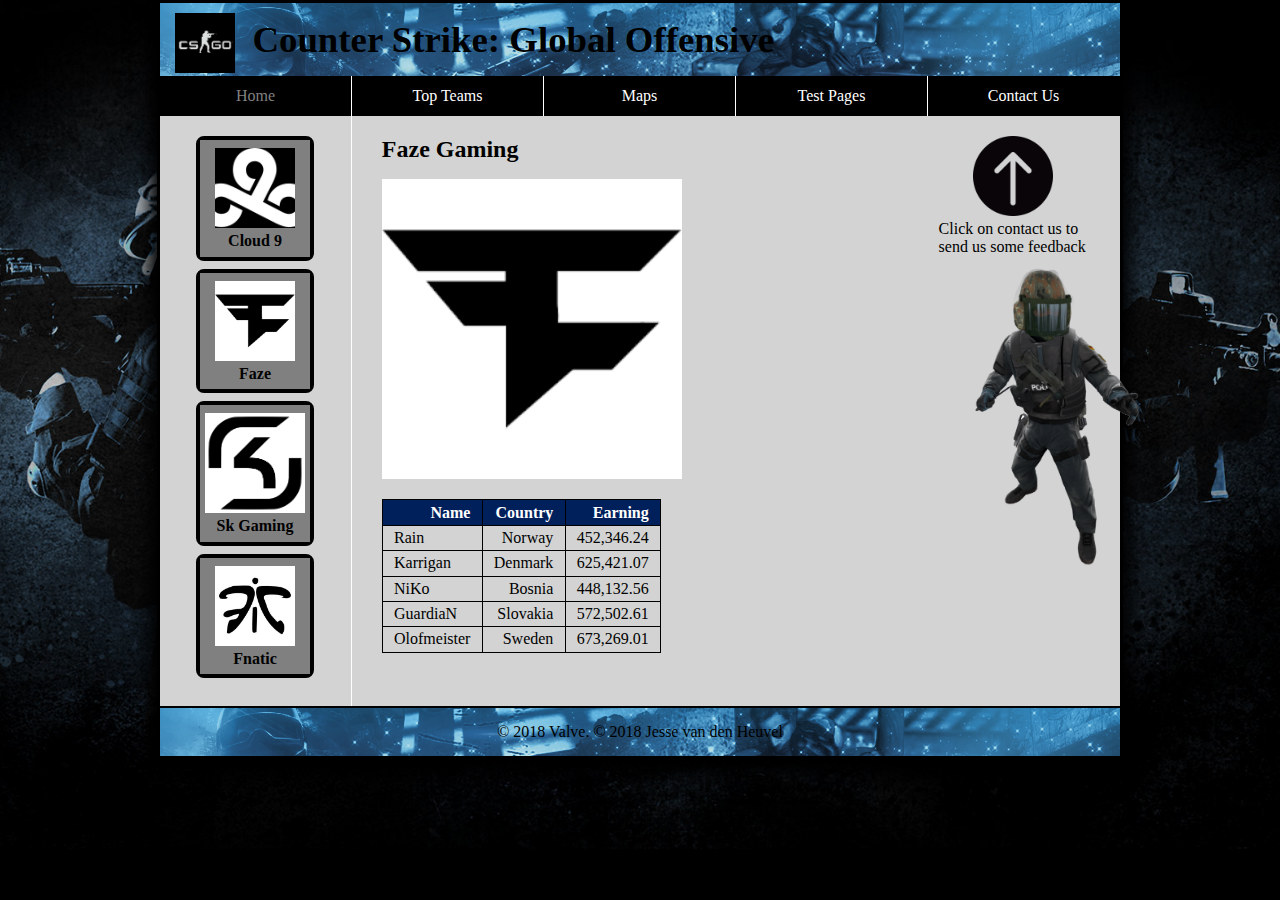
<file: Jesse_vandenHeuvela2/pages/Faze.html>
<!DOCTYPE html>
<html lang="en">
    <head>
		<meta charset="utf-8" />
		<title>Counter Strike: Global Offensive</title>
		<link rel="icon" type="image/ico" href="../images/favicon.png">
		<link rel="stylesheet" href="../styles/normalize.css">
		<link rel="stylesheet" href="../styles/main.css">
		<link rel="stylesheet" href="../styles/slicknav.css">
		<script src="https://code.jquery.com/jquery-2.1.3.min.js"></script>
		<script src="../js/jquery.slicknav.min.js"></script>
		<script type="text/javascript">
			$(document).ready(function(){
				$('#nav_menu').slicknav({prependTo:"#mobile_menu"});
			});
		</script>
	</head>
	<body>
		<header>
			<img src="../images/csgo.png" alt="csgo" height="60" />
			<h2>Counter Strike: Global Offensive</h2>
		</header>
		<nav id="mobile_menu"></nav>
		<nav id="nav_menu">
			<ul>
				<li><a href="../index.html" class="current">Home</a></li>
				<li><a href="../pages/games.html">Top Teams</a>
					<ul>
						<li><a href="../pages/c9.html">Cloud 9</a></li>
						<li><a href="../pages/Faze.html">Faze</a></li>
						<li><a href="../pages/SK.html">SK</a></li>
						<li><a href="../pages/Fnatic.html">Fnatic</a></li>
					</ul>
				</li>
				<li><a href="../pages/images.html">Maps</a></li>
				<li><a href="#">Test Pages</a>
					<ul>
						<li><a href="#">Page a</a></li>
						<li><a href="#">Page b</a></li>
						<li><a href="#">Page c</a>
							<ul>
								<li><a href="#">Sub-Page a</a></li>
								<li><a href="#">Sub-Page b</a></li>
							</ul>
						</li>
					</ul>
				</li>
				<li><a href="../pages/contactus.html">Contact Us</a></li>
			</ul>
		</nav>
		<main>
			<aside id="sidebar">
				<img src="../images/arrowup.png" alt="up" height="80"/>
				<p>Click on contact us to send us some feedback</p>
				<img src="../images/ct.png" alt="ctfigure" height="300" />
			</aside>
			<article>
				<h2>Faze Gaming</h2>
                <figure>
	                <a href="sm64.html"><img src="../images/faze.jpg" width="300" height="300" alt="SM64" /></a>
                </figure>	
				<p> 
					<table>
						<thead>
        					<tr>
            					<th>Name</th>
            					<th>Country</th>
            					<th>Earning</th>
        					</tr>
    					<thead>
    					<tbody>
        					<tr>
            					<td class="left">Rain</td>
            					<td class="textcolor">Norway</td>
            					<td class="textcolor">452,346.24</td>
        					</tr>
        					<tr>
            					<td class="left">Karrigan</td>
           					 <td class="textcolor">Denmark</td>
            					<td class="textcolor">625,421.07</td>
							</tr>
							<tr>
            					<td class="left">NiKo</td>
            					<td class="textcolor">Bosnia</td>
            					<td class="textcolor">448,132.56</td>
        					</tr>
        					<tr>
            					<td class="left">GuardiaN</td>
            					<td class="textcolor">Slovakia</td>
            					<td class="textcolor">572,502.61</td>
        					</tr>
        					<tr>
            					<td class="left">Olofmeister</td>
            					<td class="textcolor">Sweden</td>
            					<td class="textcolor">673,269.01</td>
        					</tr>	
					</table>
				<p>
            </article>
			<aside id="nav_list">
				<ul>
					<li><a href="c9.html"><img src="../images/c9.jpg" alt="OoT" height="80" />Cloud 9</a></li>
					<li><a href="Faze.html"><img src="../images/faze.jpg" alt="SM64" height="80" />Faze</a></li>
					<li><a href="SK.html"><img src="../images/sk.png" alt="SSB" height="100" />Sk Gaming</a></li>
					<li><a href="Fnatic.html"><img src="../images/fnatic1.jpg" alt="OoT" height="80" />Fnatic</a></li>
				</ul>
			</aside>
		</main>
        <footer>
           <p>&copy; 2018 Valve. &copy; 2018 Jesse van den Heuvel</p>
        </footer>
    </body>
</html>
</file>
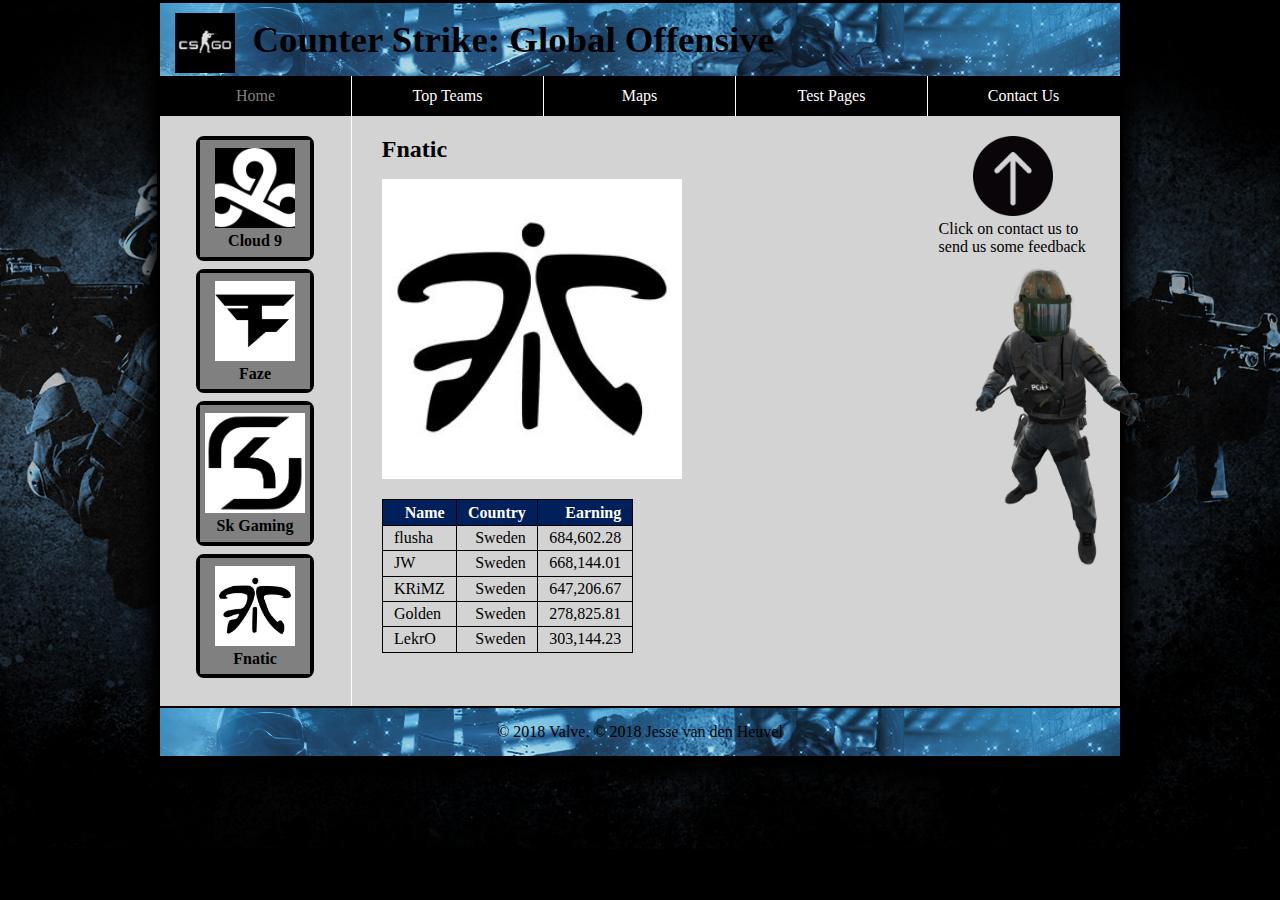
<file: Jesse_vandenHeuvela2/pages/Fnatic.html>
<!DOCTYPE html>
<html lang="en">
    <head>
		<meta charset="utf-8" />
		<title>Counter Strike: Global Offensive</title>
		<link rel="icon" type="image/ico" href="../images/favicon.png">
		<link rel="stylesheet" href="../styles/normalize.css">
		<link rel="stylesheet" href="../styles/main.css">
		<link rel="stylesheet" href="../styles/slicknav.css">
		<script src="https://code.jquery.com/jquery-2.1.3.min.js"></script>
		<script src="../js/jquery.slicknav.min.js"></script>
		<script type="text/javascript">
			$(document).ready(function(){
				$('#nav_menu').slicknav({prependTo:"#mobile_menu"});
			});
		</script>
	</head>
	<body>
		<header>
			<img src="../images/csgo.png" alt="csgo" height="60" />
			<h2>Counter Strike: Global Offensive</h2>
		</header>
		<nav id="mobile_menu"></nav>
		<nav id="nav_menu">
			<ul>
				<li><a href="../index.html" class="current">Home</a></li>
				<li><a href="../pages/games.html">Top Teams</a>
					<ul>
						<li><a href="../pages/c9.html">Cloud 9</a></li>
						<li><a href="../pages/Faze.html">Faze</a></li>
						<li><a href="../pages/SK.html">SK</a></li>
						<li><a href="../pages/Fnatic.html">Fnatic</a></li>
					</ul>
				</li>
				<li><a href="../pages/images.html">Maps</a></li>
				<li><a href="#">Test Pages</a>
					<ul>
						<li><a href="#">Page a</a></li>
						<li><a href="#">Page b</a></li>
						<li><a href="#">Page c</a>
							<ul>
								<li><a href="#">Sub-Page a</a></li>
								<li><a href="#">Sub-Page b</a></li>
							</ul>
						</li>
					</ul>
				</li>
				<li><a href="../pages/contactus.html">Contact Us</a></li>
			</ul>
		</nav>
		<main>
			<aside id="sidebar">
				<img src="../images/arrowup.png" alt="up" height="80"/>
				<p>Click on contact us to send us some feedback</p>
				<img src="../images/ct.png" alt="ctfigure" height="300" />
			</aside>
            <article>
                <h2>Fnatic</h2>
				<figure>
					<a href="#"><img src="../images/fnatic1.jpg" width="300" height="300" alt="007" /></a>
				</figure>
				<p>
					<table>
						<thead>
        					<tr>
            					<th>Name</th>
            					<th>Country</th>
            					<th>Earning</th>
        					</tr>
    					<thead>
    					<tbody>
        					<tr>
            					<td class="left">flusha</td>
            					<td class="textcolor">Sweden</td>
            					<td class="textcolor">684,602.28</td>
        					</tr>
        					<tr>
            					<td class="left">JW</td>
           					 <td class="textcolor">Sweden</td>
            					<td class="textcolor">668,144.01</td>
							</tr>
							<tr>
            					<td class="left">KRiMZ</td>
            					<td class="textcolor">Sweden</td>
            					<td class="textcolor">647,206.67</td>
        					</tr>
        					<tr>
            					<td class="left">Golden</td>
            					<td class="textcolor">Sweden</td>
            					<td class="textcolor">278,825.81</td>
        					</tr>
        					<tr>
            					<td class="left">LekrO</td>
            					<td class="textcolor">Sweden</td>
            					<td class="textcolor">303,144.23</td>
        					</tr>	
					</table>
				</p>
            </article>
			<aside id="nav_list">
				<ul>
					<li><a href="c9.html"><img src="../images/c9.jpg" alt="OoT" height="80" />Cloud 9</a></li>
					<li><a href="Faze.html"><img src="../images/faze.jpg" alt="SM64" height="80" />Faze</a></li>
					<li><a href="SK.html"><img src="../images/sk.png" alt="SSB" height="100" />Sk Gaming</a></li>
					<li><a href="Fnatic.html"><img src="../images/fnatic1.jpg" alt="OoT" height="80" />Fnatic</a></li>
				</ul>
			</aside>
		</main>
        <footer>
           <p>&copy; 2018 Valve. &copy; 2018 Jesse van den Heuvel</p>
        </footer>
    </body>
</html>
</file>
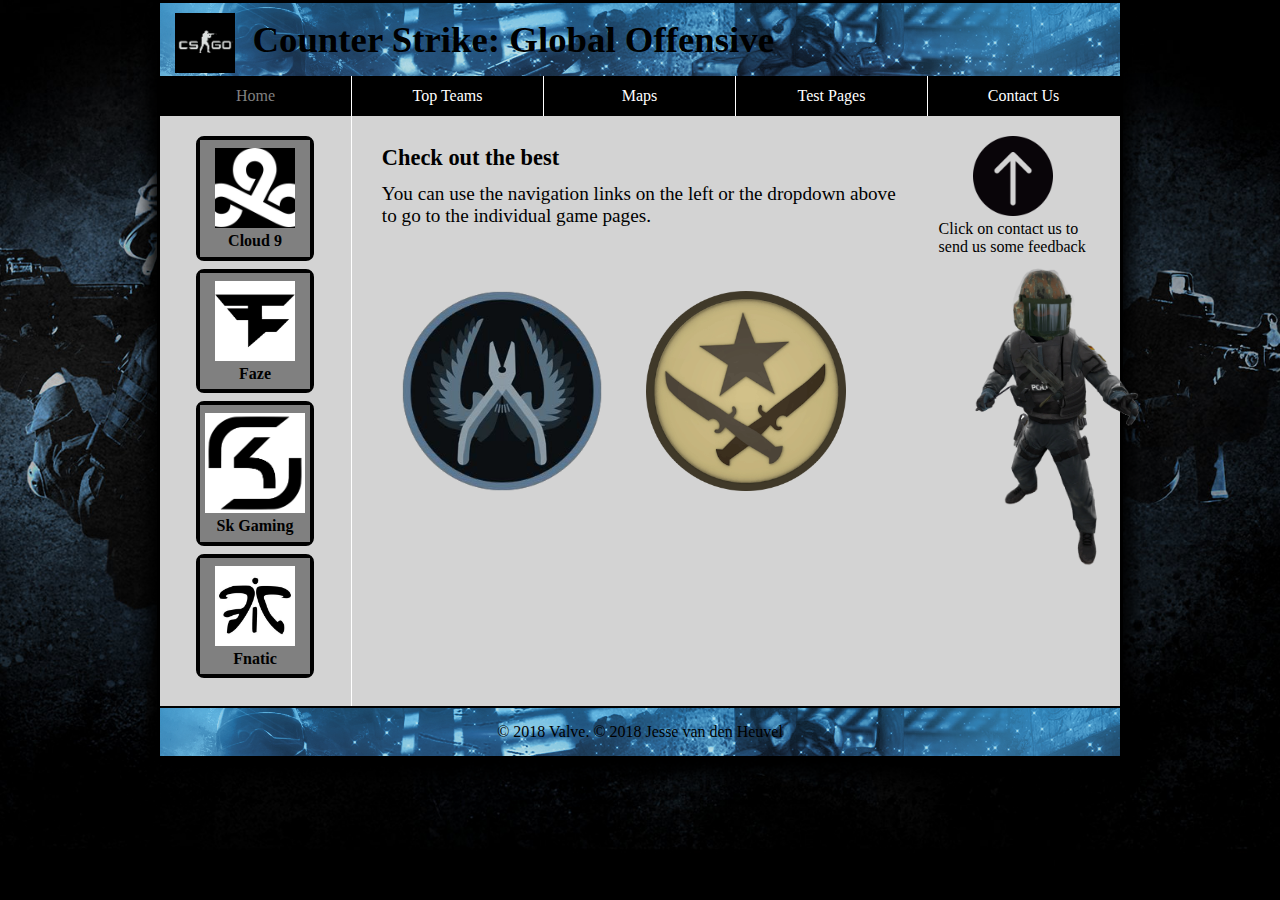
<file: Jesse_vandenHeuvela2/pages/games.html>
<!DOCTYPE html>
<html lang="en">
	<head>
		<meta charset="utf-8" />
		<title>Counter Strike: Global Offensive</title>
		<link rel="icon" type="image/ico" href="../images/favicon.png">
		<link rel="stylesheet" href="../styles/normalize.css">
		<link rel="stylesheet" href="../styles/main.css">
		<link rel="stylesheet" href="../styles/slicknav.css">
		<script src="https://code.jquery.com/jquery-2.1.3.min.js"></script>
		<script src="../js/jquery.slicknav.min.js"></script>
		<script type="text/javascript">
			$(document).ready(function(){
				$('#nav_menu').slicknav({prependTo:"#mobile_menu"});
			});
		</script>
	</head>
	<body>
		<header>
			<img src="../images/csgo.png" alt="csgo" height="60" />
			<h2>Counter Strike: Global Offensive</h2>
		</header>
		<nav id="mobile_menu"></nav>
		<nav id="nav_menu">
			<ul>
				<li><a href="../index.html" class="current">Home</a></li>
				<li><a href="../pages/games.html">Top Teams</a>
					<ul>
						<li><a href="../pages/c9.html">Cloud 9</a></li>
						<li><a href="../pages/Faze.html">Faze</a></li>
						<li><a href="../pages/SK.html">SK</a></li>
						<li><a href="../pages/Fnatic.html">Fnatic</a></li>
					</ul>
				</li>
				<li><a href="../pages/images.html">Maps</a></li>
				<li><a href="#">Test Pages</a>
					<ul>
						<li><a href="#">Page a</a></li>
						<li><a href="#">Page b</a></li>
						<li><a href="#">Page c</a>
							<ul>
								<li><a href="#">Sub-Page a</a></li>
								<li><a href="#">Sub-Page b</a></li>
							</ul>
						</li>
					</ul>
				</li>
				<li><a href="../pages/contactus.html">Contact Us</a></li>
			</ul>
		</nav>
		<main>
			<aside id="sidebar">
				<img src="../images/arrowup.png" alt="up" height="80"/>
				<p>Click on contact us to send us some feedback</p>
				<img src="../images/ct.png" alt="ctfigure" height="300" />
			</aside>
			<article>
					<h1>Check out the best </h1>
					<h3>You can use the navigation links on the left or the dropdown above to go to the individual game pages.</h3>
					<img src="../images/ctcoin.png" alt="LoZMM" height="200" />
					<img src="../images/tcoin.png" alt="LoZTF" height="200" />
			</article>
			<aside id="nav_list">
				<ul>
					<li><a href="c9.html"><img src="../images/c9.jpg" alt="OoT" height="80" />Cloud 9</a></li>
					<li><a href="Faze.html"><img src="../images/faze.jpg" alt="SM64" height="80" />Faze</a></li>
					<li><a href="SK.html"><img src="../images/sk.png" alt="SSB" height="100" />Sk Gaming</a></li>
					<li><a href="Fnatic.html"><img src="../images/fnatic1.jpg" alt="OoT" height="80" />Fnatic</a></li>
				</ul>
			</aside>
		</main>
		<footer>
			<p>&copy; 2018 Valve. &copy; 2018 Jesse van den Heuvel</p>
		</footer>
	</body>
</html>
</file>
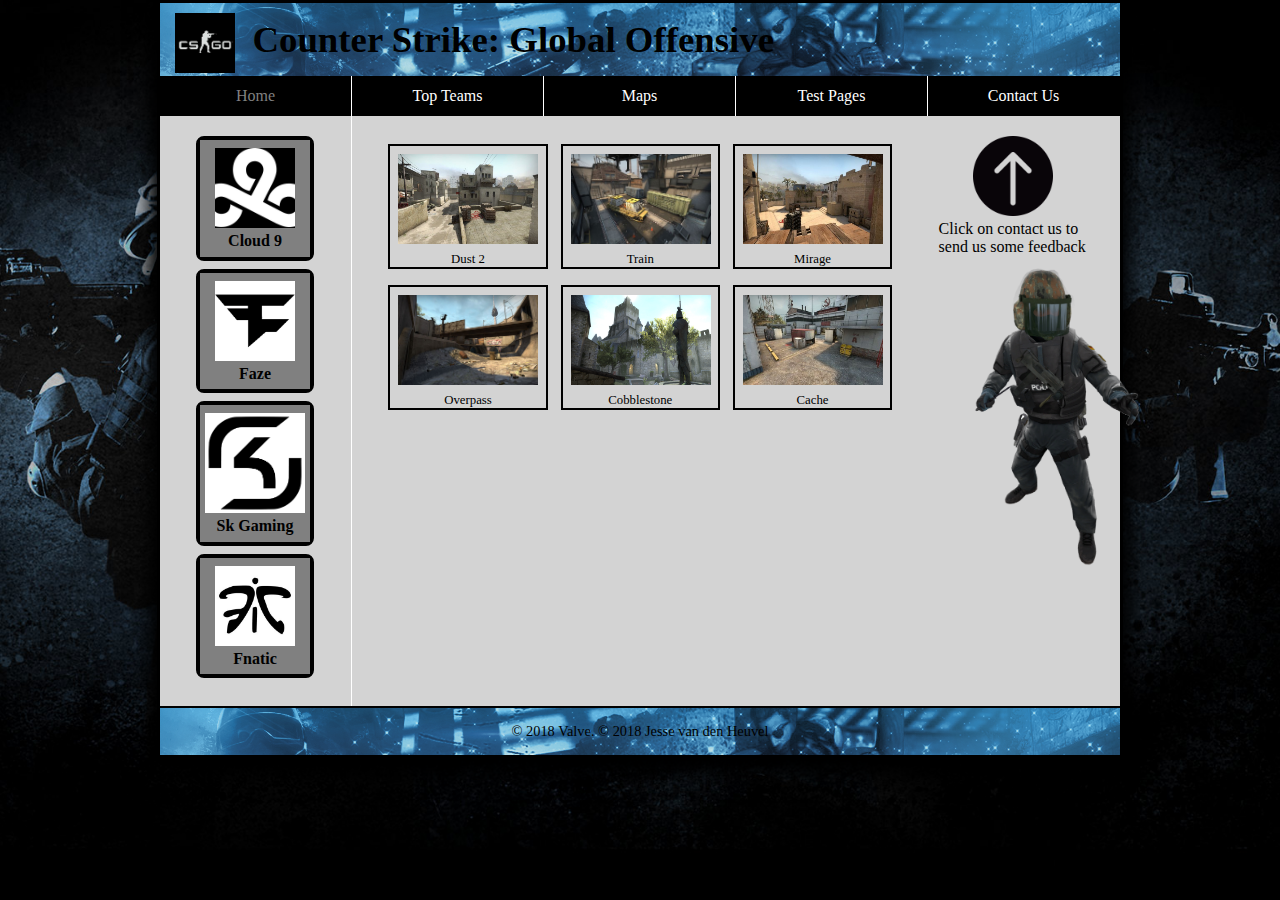
<file: Jesse_vandenHeuvela2/pages/images.html>
<!DOCTYPE html>
<html lang="en">
	<head>
		<meta charset="utf-8" />
		<title>Counter Strike: Global Offensive</title>
		<link rel="icon" type="image/ico" href="../images/favicon.png">
		<link rel="stylesheet" href="../styles/normalize.css">
		<link rel="stylesheet" href="../styles/images.css">
		<link rel="stylesheet" href="../styles/slicknav.css">
		<script src="https://code.jquery.com/jquery-2.1.3.min.js"></script>
		<script src="../js/jquery.slicknav.min.js"></script>
		<script type="text/javascript">
			$(document).ready(function(){
				$('#nav_menu').slicknav({prependTo:"#mobile_menu"});
			});
		</script>
	</head>
	<body>
		<header>
			<img src="../images/csgo.png" alt="csgo" height="60" />
			<h2>Counter Strike: Global Offensive</h2>
		</header>
		<nav id="mobile_menu"></nav>
		<nav id="nav_menu">
			<ul>
				<li><a href="../index.html" class="current">Home</a></li>
				<li><a href="../pages/games.html">Top Teams</a>
					<ul>
						<li><a href="../pages/c9.html">Cloud 9</a></li>
						<li><a href="../pages/Faze.html">Faze</a></li>
						<li><a href="../pages/Sk.html">SK</a></li>
						<li><a href="../pages/Fnatic.html">Fnatic</a></li>
					</ul>
				</li>
				<li><a href="../pages/images.html">Maps</a></li>
				<li><a href="#">Test Pages</a>
					<ul>
						<li><a href="#">Page a</a></li>
						<li><a href="#">Page b</a></li>
						<li><a href="#">Page c</a>
							<ul>
								<li><a href="#">Sub-Page a</a></li>
								<li><a href="#">Sub-Page b</a></li>
							</ul>
						</li>
					</ul>
				</li>
				<li><a href="../pages/contactus.html">Contact Us</a></li>
			</ul>
		</nav>
		<main>
			<aside id="sidebar">
				<img src="../images/arrowup.png" alt="up" height="80"/>
				<p>Click on contact us to send us some feedback</p>
				<img src="../images/ct.png" alt="ctfigure" height="300" />
			</aside>
			<article>
				<figure>
					<img src="../images/dust2.jpg" class="thumbnail" />
					<figcaption>Dust 2</figcaption>
				</figure>
				<figure>
					<img src="../images/train.jpg" class="thumbnail" />
					<figcaption>Train</figcaption>
				</figure>
				<figure>
					<img src="../images/mirage.jpg" class="thumbnail" />
					<figcaption>Mirage</figcaption>
				</figure>
				<figure>
					<img src="../images/overpass.jpg" class="thumbnail" />
					<figcaption>Overpass</figcaption>
				</figure>
				<figure>
					<img src="../images/cobble.png" class="thumbnail" />
					<figcaption>Cobblestone</figcaption>
				</figure>
				<figure>
					<img src="../images/cache.jpg" class="thumbnail" />
					<figcaption>Cache</figcaption>
				</figure>
				
			</article>
			<aside id="nav_list">
				<ul>
					<li><a href="c9.html"><img src="../images/c9.jpg" alt="c9" height="80" />Cloud 9</a></li>
					<li><a href="Faze"><img src="../images/faze.jpg" alt="Faze" height="80" />Faze</a></li>
					<li><a href="SK.html"><img src="../images/sk.png" alt="Sk" height="100" />Sk Gaming</a></li>
					<li><a href="Fnatic.html"><img src="../images/fnatic1.jpg" alt="Fnatic" height="80" />Fnatic</a></li>
				</ul>
			</aside>
		</main>
		<footer>
			<p>&copy; 2018 Valve. &copy; 2018 Jesse van den Heuvel</p>
		</footer>
	</body>
</html>
</file>
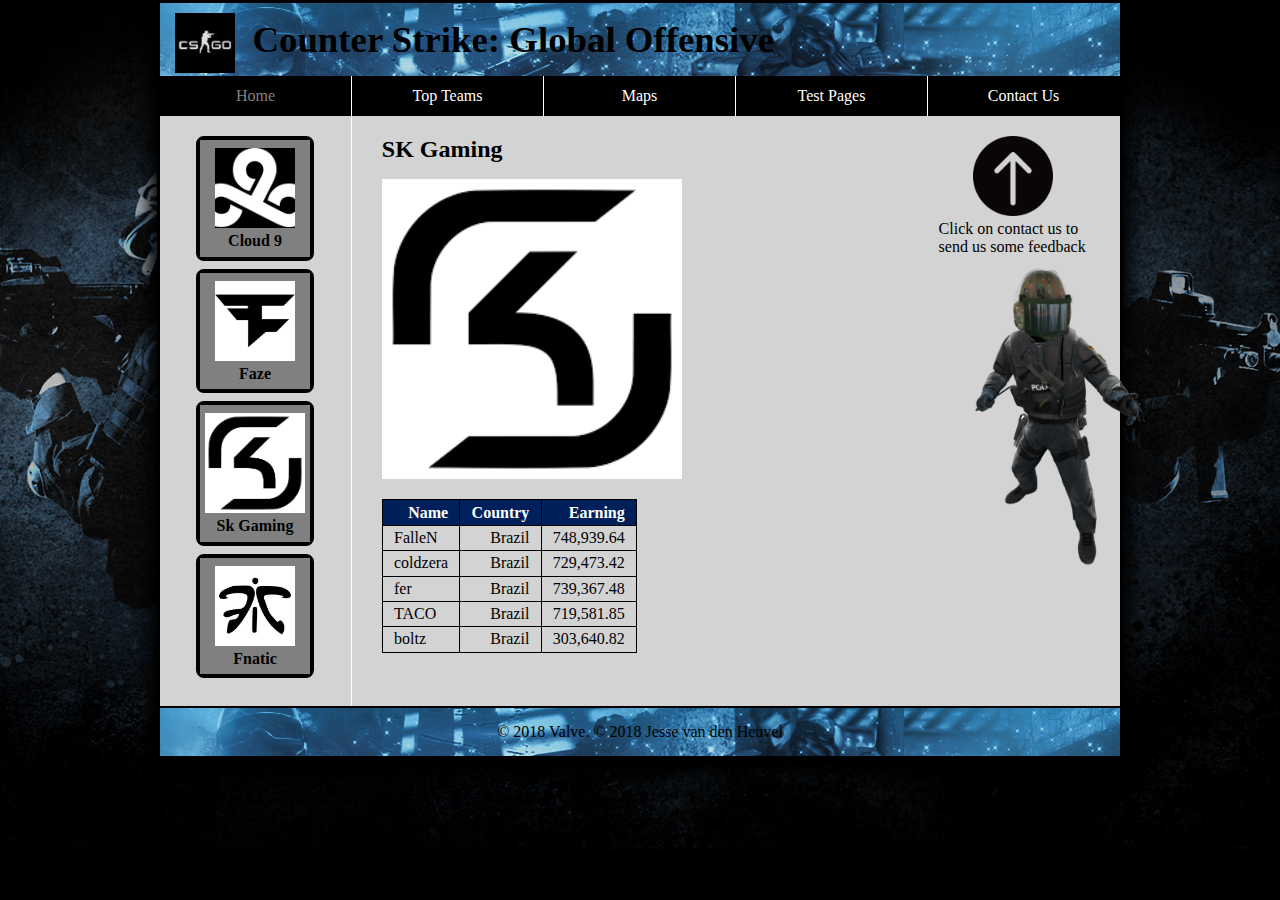
<file: Jesse_vandenHeuvela2/pages/SK.html>
<!DOCTYPE html>
<html lang="en">
    <head>
		<meta charset="utf-8" />
		<title>Counter Strike: Global Offensive</title>
		<link rel="icon" type="image/ico" href="../images/favicon.png">
		<link rel="stylesheet" href="../styles/normalize.css">
		<link rel="stylesheet" href="../styles/main.css">
		<link rel="stylesheet" href="../styles/slicknav.css">
		<script src="https://code.jquery.com/jquery-2.1.3.min.js"></script>
		<script src="../js/jquery.slicknav.min.js"></script>
		<script type="text/javascript">
			$(document).ready(function(){
				$('#nav_menu').slicknav({prependTo:"#mobile_menu"});
			});
		</script>
	</head>
	<body>
		<header>
			<img src="../images/csgo.png" alt="csgo" height="60" />
			<h2>Counter Strike: Global Offensive</h2>
		</header>
		<nav id="mobile_menu"></nav>
		<nav id="nav_menu">
			<ul>
				<li><a href="../index.html" class="current">Home</a></li>
				<li><a href="../pages/games.html">Top Teams</a>
					<ul>
						<li><a href="../pages/c9.html">Cloud 9</a></li>
						<li><a href="../pages/Faze.html">Faze</a></li>
						<li><a href="../pages/SK.html">SK</a></li>
						<li><a href="../pages/Fnatic.html">Fnatic</a></li>
					</ul>
				</li>
				<li><a href="../pages/images.html">Maps</a></li>
				<li><a href="#">Test Pages</a>
					<ul>
						<li><a href="#">Page a</a></li>
						<li><a href="#">Page b</a></li>
						<li><a href="#">Page c</a>
							<ul>
								<li><a href="#">Sub-Page a</a></li>
								<li><a href="#">Sub-Page b</a></li>
							</ul>
						</li>
					</ul>
				</li>
				<li><a href="../pages/contactus.html">Contact Us</a></li>
			</ul>
		</nav>
		<main>
			<aside id="sidebar">
				<img src="../images/arrowup.png" alt="up" height="80"/>
				<p>Click on contact us to send us some feedback</p>
				<img src="../images/ct.png" alt="ctfigure" height="300" />
			</aside>
            <article>
                <h2>SK Gaming</h2>
                <figure>
	                <a href="#"><img src="../images/sk.png" width="300" height="300" alt="SSB" /></a>
                </figure>
                <p>
					<table>
						<thead>
        					<tr>
            					<th>Name</th>
            					<th>Country</th>
            					<th>Earning</th>
        					</tr>
    					<thead>
    					<tbody>
        					<tr>
            					<td class="left">FalleN</td>
            					<td class="textcolor">Brazil</td>
            					<td class="textcolor">748,939.64</td>
        					</tr>
        					<tr>
            					<td class="left">coldzera</td>
           					 <td class="textcolor">Brazil</td>
            					<td class="textcolor">729,473.42</td>
							</tr>
							<tr>
            					<td class="left">fer</td>
            					<td class="textcolor">Brazil</td>
            					<td class="textcolor">739,367.48</td>
        					</tr>
        					<tr>
            					<td class="left">TACO</td>
            					<td class="textcolor">Brazil</td>
            					<td class="textcolor">719,581.85</td>
        					</tr>
        					<tr>
            					<td class="left">boltz</td>
            					<td class="textcolor">Brazil</td>
            					<td class="textcolor">303,640.82</td>
        					</tr>	
					</table>
				</p>
            </article>
			<aside id="nav_list">
				<ul>
					<li><a href="c9.html"><img src="../images/c9.jpg" alt="c9" height="80" />Cloud 9</a></li>
					<li><a href="Faze.html"><img src="../images/faze.jpg" alt="faze" height="80" />Faze</a></li>
					<li><a href="SK.html"><img src="../images/sk.png" alt="sk" height="100" />Sk Gaming</a></li>
					<li><a href="Fnatic.html"><img src="../images/fnatic1.jpg" alt="fnatic" height="80" />Fnatic</a></li>
				</ul>
			</aside>
		</main>
        <footer> <!-- Marking the footer section -->
           <p>&copy; 2018 Valve. &copy; 2018 Jesse van den Heuvel</p>
        </footer>
    </body>
</html>
</file>
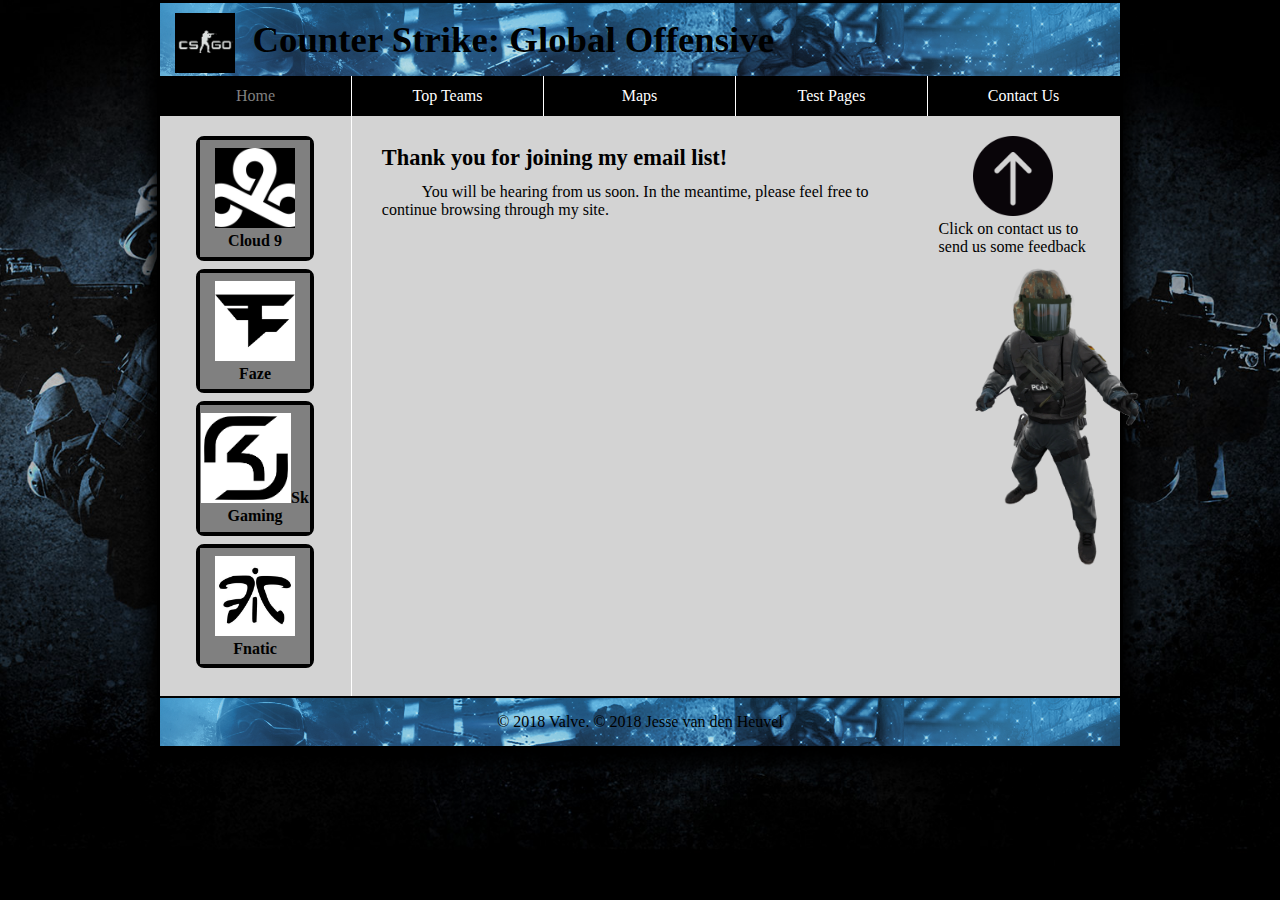
<file: Jesse_vandenHeuvela2/pages/subscribe.html>
<!DOCTYPE html>
<html lang="en">
	<head>
		<meta charset="utf-8" />
		<title>Counter Strike: Global Offensive</title>
		<link rel="icon" type="image/ico" href="../images/favicon.png">
		<link rel="stylesheet" href="../styles/normalize.css">
		<link rel="stylesheet" href="../styles/main.css">
		<link rel="stylesheet" href="../styles/slicknav.css">
		<script src="https://code.jquery.com/jquery-2.1.3.min.js"></script>
		<script src="../js/jquery.slicknav.min.js"></script>
		<script type="text/javascript">
			$(document).ready(function(){
				$('#nav_menu').slicknav({prependTo:"#mobile_menu"});
			});
		</script>
	</head>
	<body>
		<header>
			<img src="../images/csgo.png" alt="csgo" height="60"/>
			<h2>Counter Strike: Global Offensive</h2>
		</header>
		<nav id="mobile_menu"></nav>
		<nav id="nav_menu">
			<ul>
				<li><a href="../index.html" class="current">Home</a></li>
				<li><a href="../pages/games.html">Top Teams</a>
					<ul>
						<li><a href="../pages/c9.html">Cloud 9</a></li>
						<li><a href="../pages/Faze.html">Faze</a></li>
						<li><a href="../pages/SK.html">SK</a></li>
						<li><a href="../pages/Fnatic.html">Fnatic</a></li>
					</ul>
				</li>
				<li><a href="../pages/images.html">Maps</a></li>
				<li><a href="#">Test Pages</a>
					<ul>
						<li><a href="#">Page a</a></li>
						<li><a href="#">Page b</a></li>
						<li><a href="#">Page c</a>
							<ul>
								<li><a href="#">Sub-Page a</a></li>
								<li><a href="#">Sub-Page b</a></li>
							</ul>
						</li>
					</ul>
				</li>
				<li><a href="../pages/contactus.html">Contact Us</a></li>
			</ul>
		</nav>
		<main>
			<aside id="sidebar">
				<img src="../images/arrowup.png" alt="up" height="80"/>
				<p>Click on contact us to send us some feedback</p>
				<img src="../images/ct.png" alt="ctfigure" height="300" />
			</aside>
			<article>
				<h1>Thank you for joining my email list!</h1>
				<p>You will be hearing from us soon. In the meantime, please feel free
					to continue browsing through my site.</p>	
			</article>
			<aside id="nav_list">
				<ul>
					<li><a href="c9.html"><img src="../images/c9.jpg" alt="c9" height="80" />Cloud 9</a></li>
					<li><a href="Faze.html"><img src="../images/faze.jpg" alt="Faze" height="80" />Faze</a></li>
					<li><a href="SK.html"><img src="../images/sk.png" alt="SK" height="90" />Sk Gaming</a></li>
					<li><a href="Fnatic.html"><img src="../images/fnatic1.jpg" alt="Fnatic" height="80" />Fnatic</a></li>
				</ul>
			</aside>
		</main>
		<footer>
			<p>&copy; 2018 Valve. &copy; 2018 Jesse van den Heuvel</p>
		</footer>
	</body>
</html>
</file>
<file: css/styles.css>
/*!
    Title: Dev Portfolio Template
    Version: 1.2.1
    Last Change: 08/28/2017
    Author: Jesse van den Heuvel
    Repo: https://github.com/RyanFitzgerald/devportfolio-template
    Issues: https://github.com/RyanFitzgerald/devportfolio-template/issues

    Description: This file contains all the styles associated with the page
    that don't come from third party libraries. This file gets compiled using
    Gulp and send to the /css folder which is then loaded on the page.
*/body{font-family:'Times New Roman', sans-serif;font-size:16px}body.active{overflow:hidden;z-index:-1}.no-js #experience-timeline>div{background:#fff;padding:10px;margin-bottom:10px;border:1px solid #dcd9d9}.no-js #experience-timeline>div h3{font-size:1.5em;font-weight:300;color:#374054;display:inline-block;margin:0}.no-js #experience-timeline>div h4{font-size:1.2em;font-weight:300;color:#7e8890;margin:0 0 15px 0}.no-js #experience-timeline>div p{color:#74808a;font-size:0.9em;margin:0}.no-js #experience-timeline:before,.no-js #experience-timeline:after{content:none}@keyframes dropHeader{0%{transform:translateY(-100%)}100%{transform:translateY(0)}}header{position:absolute;top:0;left:0;right:0;text-align:center;z-index:10;animation-name:dropHeader;animation-iteration-count:1;animation-timing-function:ease;animation-duration:0.75s}header ul{display:inline-block;background:#fff;text-align:center;padding:10px;margin:0;border-bottom-right-radius:4px;border-bottom-left-radius:4px}header li{display:inline-block}header a{display:block;color:#3498db;padding:10px}header a:hover{color:#217dbb;text-decoration:none;background:#eee;border-radius:4px}header a:focus{color:#3498db;text-decoration:none}header.active{display:block}header.sticky{position:fixed;z-index:999}#menu.active{display:block}#mobile-menu-open{display:none;cursor:pointer;position:fixed;right:15px;top:10px;color:#3498db;font-size:1.5em;z-index:20;padding:0 7px;border-radius:4px;background:#fff}#mobile-menu-close{display:none;text-align:right;width:100%;background:#fff;font-size:1.5em;padding-right:15px;padding-top:10px;cursor:pointer;color:#3498db}#mobile-menu-close span{font-size:0.5em;text-transform:uppercase}#mobile-menu-close i{vertical-align:middle}footer{padding:50px 0}.copyright{padding-top:20px}.copyright p{margin:0;color:#74808a}.top{text-align:center}.top span{cursor:pointer;display:block;margin:15px auto 0 auto;width:35px;height:35px;border-radius:50%;border:3px solid #b9bfc4;text-align:center}.top i{color:#74808a}.social{text-align:right}.social ul{margin:5px 0 0 0;padding:0}.social li{display:inline-block;font-size:1.25em;list-style:none}.social a{display:block;color:#74808a;padding:10px}.social a:hover{color:#3498db}.btn-rounded-white{display:inline-block;color:#fff;padding:15px 25px;border:3px solid #fff;border-radius:30px;transition:.5s ease all}.btn-rounded-white:hover{color:#3498db;background:#fff;text-decoration:none}.shadow{box-shadow:0 1px 3px rgba(0,0,0,0.12),0 1px 2px rgba(0,0,0,0.24)}.shadow-large{box-shadow:0 3px 6px rgba(0,0,0,0.08),0 3px 6px rgba(0,0,0,0.15)}.heading{position:relative;display:inline-block;font-size:2em;font-weight:300;margin:0 0 30px 0}.heading:after{position:absolute;content:'';top:100%;height:1px;width:50px;left:0;right:0;margin:0 auto;background:#3498db}.background-alt{background:#f2f2f5}#lead{position:relative;height:100vh;min-height:500px;max-height:1080px;background:url(../images/lead-bg.jpg);background-size:cover;padding:15px;overflow:hidden}#lead-content{position:absolute;z-index:10;top:50%;left:50%;transform:translate(-50%, -50%);text-align:center}#lead-content h1,#lead-content h2{margin:0}#lead-content h1{color:#fff;font-weight:900;font-size:5em;text-transform:uppercase;letter-spacing:0.05em;line-height:0.9em}#lead-content h2{color:#a0cfee;font-weight:500;font-size:2.25em;margin-bottom:15px}#lead-overlay{position:absolute;height:100%;width:100%;top:0;right:0;bottom:0;left:0;background:rgba(33,125,187,0.8);z-index:1}#lead-down{position:absolute;left:0;right:0;width:100%;text-align:center;z-index:10;bottom:15px;color:#fff}#lead-down span{cursor:pointer;display:block;margin:0 auto;width:35px;height:35px;border-radius:50%;border:3px solid #a0cfee;text-align:center}#lead-down i{animation:pulsate 1.5s ease;animation-iteration-count:infinite;padding-top:5px}@keyframes pulsate{0%{transform:scale(1, 1)}50%{transform:scale(1.2, 1.2)}100%{transform:scale(1, 1)}}#about{padding:75px 15px;border-bottom:1px solid #dcd9d9}#about h2{color:#374054}#about p{color:#74808a;margin:0}#experience{padding:50px 15px;text-align:center;border-bottom:1px solid #dcd9d9}#experience h2{color:#374054}#experience-timeline{margin:30px auto 0 auto;position:relative;max-width:1000px}#experience-timeline:before{position:absolute;content:'';top:0;bottom:0;left:303px;right:auto;height:100%;width:3px;background:#3498db;z-index:0}#experience-timeline:after{position:absolute;content:'';width:3px;height:40px;background:#3498db;background:linear-gradient(to bottom, #3498db, rgba(52,152,219,0));top:100%;left:303px}.vtimeline-content{margin-left:350px;background:#fff;border:1px solid #e6e6e6;padding:15px;border-radius:3px;text-align:left}.vtimeline-content h3{font-size:1.5em;font-weight:300;color:#374054;display:inline-block;margin:0}.vtimeline-content h4{font-size:1.2em;font-weight:300;color:#7e8890;margin:0 0 15px 0}.vtimeline-content p{color:#74808a;font-size:0.9em;margin:0}.vtimeline-point{position:relative;display:block;vertical-align:top;margin-bottom:30px}.vtimeline-icon{position:relative;color:#fff;width:50px;height:50px;background:#3498db;border-radius:50%;float:left;z-index:99;margin-left:280px}.vtimeline-icon i{display:block;font-size:2em;margin-top:10px}.vtimeline-date{width:260px;text-align:right;position:absolute;left:0;top:10px;font-weight:300;color:#374054}#education{padding:50px 15px 20px 15px;border-bottom:1px solid #dcd9d9;text-align:center}#education h2{color:#374054;margin-bottom:50px}.education-block{max-width:700px;margin:0 auto 30px auto;padding:15px;border:1px solid #dcd9d9;text-align:left}.education-block h3{font-weight:500;float:left;margin:0;color:#374054}.education-block span{color:#74808a;float:right}.education-block h4{color:#74808a;clear:both;font-weight:500;margin:0 0 15px 0}.education-block p,.education-block ul{margin:0;color:#74808a;font-size:0.9em}.education-block ul{padding:0 0 0 15px}#projects{padding:50px 15px;border-bottom:1px solid #dcd9d9;text-align:center}#projects h2{color:#374054;margin-bottom:50px}.project{position:relative;max-width:900px;margin:0 auto 30px auto;overflow:hidden;background:#fff;border-radius:4px}.project-image{float:left}.project-info{position:absolute;top:50%;transform:translateY(-50%);margin-left:300px;padding:15px}.project-info h3{font-size:1.5em;font-weight:300;color:#374054;margin:0 0 15px 0}.project-info p{color:#74808a;margin:0 0 15px 0;font-size:0.9em}.no-image .project-info{position:relative;margin:0;padding:30px 15px;transform:none}#more-projects{display:none}#skills{padding:50px 15px;text-align:center}#skills h2{color:#374054;margin-bottom:50px}#skills ul{display:block;margin:0 auto;padding:0;max-width:800px}#skills li{display:inline-block;margin:7px;padding:5px 10px;color:#374054;background:#e4e4ea;list-style:none;cursor:default;font-size:1.2em}#contact{padding:50px 15px;background:#3498db;text-align:center}#contact h2{margin:0 0 15px 0;color:#fff;font-weight:500}#contact-form{max-width:500px;margin:0 auto}#contact-form input,#contact-form textarea{display:block;width:100%;padding:10px;border-radius:4px;border:none;margin-bottom:10px;background:#1d6fa5;color:#fff;transition:.5s ease all}#contact-form input::-webkit-input-placeholder,#contact-form textarea::-webkit-input-placeholder{color:#fff}#contact-form input:-moz-placeholder,#contact-form textarea:-moz-placeholder{color:#fff;opacity:1}#contact-form input::-moz-placeholder,#contact-form textarea::-moz-placeholder{color:#fff;opacity:1}#contact-form input:-ms-input-placeholder,#contact-form textarea:-ms-input-placeholder{color:#fff}#contact-form input:focus,#contact-form textarea:focus{outline:none;background:#16527a}#contact-form textarea{height:150px;resize:none}#contact-form button{display:block;width:100%;background:#fff;border-radius:4px;padding:5px 10px;border:none;color:#3498db;font-weight:700;box-shadow:0 1px 3px rgba(0,0,0,0.12),0 1px 2px rgba(0,0,0,0.24);transition:.5s ease all}#contact-form button:hover{box-shadow:0 10px 20px rgba(0,0,0,0.19),0 6px 6px rgba(0,0,0,0.23)}.optional-section{padding:50px 15px;text-align:center;border-top:1px solid #dcd9d9}.optional-section h2{color:#374054}.optional-section-block{max-width:700px;margin:0 auto 30px auto;padding:15px;border:1px solid #dcd9d9;background:#fff;text-align:left}.optional-section-block h3{font-weight:500;margin:0 0 15px 0;color:#374054}.optional-section-block h4{color:#74808a;clear:both;font-weight:500;margin:0 0 15px 0}.optional-section-block p,.optional-section-block ul{margin:0 0 15px 0;color:#74808a;font-size:0.9em}.optional-section-block ul{padding:0 0 0 15px}@media only screen and (max-width: 750px){#experience-timeline:before,#experience-timeline:after{left:23px}.vtimeline-date{width:auto;text-align:left;position:relative;margin-bottom:15px;display:block;margin-left:70px}.vtimeline-icon{margin-left:0}.vtimeline-content{margin-left:70px}}@media only screen and (max-width: 992px){#lead{height:auto;min-height:auto;max-height:auto;padding:100px 15px}#lead-content{position:relative;transform:none;left:auto;top:auto}#lead-content h1{font-size:3em}#lead-content h2{font-size:1.75em}#about{text-align:center}#about p{text-align:left}}@media only screen and (max-width: 768px){header{position:fixed;display:none;z-index:999;animation:none;bottom:0;height:100%}#mobile-menu-open,#mobile-menu-close{display:block}#menu{height:100%;overflow-y:auto;box-shadow:none;border-radius:0;width:100%}#menu li{display:block;margin-bottom:10px}#lead-content h1{font-size:2em}#lead-content h2{font-size:1.3em}#lead-content a{padding:10px 20px}#lead-down{display:none}.education-block h3,.education-block span{float:none}.project-image{display:none}.project-info{position:relative;margin:0;padding:30px 15px;top:auto;transform:none}footer{text-align:center}.social{text-align:center}}@media only screen and (max-width: 480px){#lead-content h1{font-size:1.5em}#lead-content h2{font-size:1em}#lead-content a{font-size:0.9em;padding:5px 10px}}
</file>
<file: Jesse_vandenHeuvela2/styles/main.css>
* { /* reset */
	margin: 0;
	padding: 0;
}
html {
	background-image: url("../images/backgroundcsgo.jpg"); /*Counter Strike Background Photo. Valve. Retrieved April 25th from https://steamcommunity.com/market/listings/753/730-Guarded*/
	background-size: cover;
	background-repeat: no-repeat;
	background-position: center;
	background-attachment: fixed;
}
body {
	font-family: Times New Roman, Arial, Helvetica, sans-serif;
	width: 95%;
	max-width:960px;
	background-color: lightgray;
	margin: 0 auto; 
	padding: 0;
	border: 3px solid black;
	box-shadow: 0 9px 18px 9px;
}

/* Header */
header { 
    background-image: url("../images/headercsgo1.jpg");   /*Counter-Strike 1.6 Header. Devient Art. Retrieved April 25th from https://heroinahd.deviantart.com/art/Counter-strike-1-6-Header-343689342 */
    padding: 15px;
} 
header img { 
	float: left; 
	padding-right: 1.875%;
	margin-top: -5px;
	width:10%;
	min-width:30px;
	max-width:60px;
} 
header h2 {
	font-size: 230%;
	font-family: elephant, verdana;
}
header h3 {
	font-size: 125%;
	padding-bottom: .75em;
}

/*table*/
table {
    border: 1px solid black;
    border-collapse: collapse;
    color: white;
    }
th, td {
    border: 1px solid black;
    padding: .2em .7em;
    text-align: right; 
    }

th.left, td.left { 
    text-align: left; 
    color: black;
}
td.textcolor {
    color: black;
}
thead, tfoot { 
    background-color: #00205B; 
    }

/* Navigation menu */
#nav_menu {
	clear: left;
}
#nav_menu ul {
	list-style: none;
}
#nav_menu li {
	border-right: 1px solid white;
}
#nav_menu li:last-child {
	border-right: 1px solid black;
}
#nav_menu > ul > li {
	float: left;
	width: 19.897%;
	position: relative;
}
#nav_menu ul ul {
	display: none;
	position: absolute;
	top: 100%;
	left: 0;
	z-index: 2;
}
#nav_menu ul ul li {
	float: none;
	border-right: none;
}
#nav_menu ul li:hover > ul {
	display: block;
	width: 100%;
}
#nav_menu ul li:hover > ul li:hover > ul {
	margin-top: 80px;
}
#nav_menu > ul::after {
	content: "";
	clear: both;
	display: block;
}
#nav_menu ul {
	margin: 0;
	padding: 0;
}
#nav_menu ul li a {
	text-align: center;
	display: block;
	padding: .7em 0;
	text-decoration: none;
	background-color: black;
	color: white;
}
#nav_menu ul li a.current {
	color: Grey;
}
#nav_menu ul li a:hover, #nav_menu ul li a:focus {
	background-color: blue;
}
#nav_menu ul ul ul {
	top: 0;
	left: 100%;
}

/* Sidebars */
#nav_list {
	float: left;
	width: 19.897%;
	padding: 1.25em 0;
	border-right: 1px solid white;
}
#nav_list ul { 
	list-style: none;
	width: 68.75%;
	padding-left: 2.25em;
}
#nav_list ul li { 
	width: 110px;
	margin-bottom: .5em;
	border: 4px solid black; 
	border-radius: 8px;
}
#nav_list ul li a {
	display: block;
	font-weight: bold;
	text-decoration: none;
	text-align: center;
	background-color: grey;
	padding: .5em 0 .4em 0;
	color: black;
}
#nav_list ul li a.current {
	color: red;
}
#nav_list ul li:hover {
	box-shadow: 5px 5px 2px grey;
}
#nav_list ul li a:hover {
	background-color: white;
}
#sidebar {
	float: right;
	position: relative;
	width: 17.897%;
	padding: 1.25em 1%;
}
#sidebar p {
	margin-bottom: 10px;
}
#sidebar img {
	padding-left: 20%;
}

/* Article */
article {
	width: 54%;
	float: right;
	position: relative;
	padding: 1.25em 3% 1.25em 3%;
	z-index: 1;
}
article h1 {
	font-size: 140%;
	margin-top: .4em;
	margin-bottom: .5em;
}
article h3 {
	font-size: 120%;
	font-weight: normal;
}
article p {
	text-indent: 40px;
}
article img {
	display: inline-block;
	margin: 4em 1.25em 0 1.25em;
}
article figure img {
	margin: 1em 0;
}
label {
	width: 6em;
	float: left;
	text-align:right;
}
input {
	margin-left: 1em;
	margin-bottom: .5em;
	width: 25em;
}
select {
	margin-left: 1em;
	margin-bottom: .5em;
	width: 15em;
}
textarea {
	margin-top: .5em;
    margin-left: 3em;
	margin-bottom: .5em;
}
#button {
	float: left;
	display: inline-block;
	margin-top: .5em;
	margin-left: 15%;
	padding: .5em 0;
	width: 8em;
	background-color: yellow;
	border: 2px solid black;
}
aside #button {
	margin-bottom:1em;
}
aside input {
	margin-left: .5em;
	margin-right: .5em;
	width: 1em;
}

/* Footer */
footer { 
	clear: both;
	border-top: 2px solid black;
	padding: 0.9375em 1.875% 0.9375em 1.875%;
    background-image:  url("../images/headercsgo1.jpg");
} 
footer p {
	font-size: 100%;
	text-align: center;
	font: bold;
}
#mobile_menu { display: none; }

@media only screen and (max-width:1027px) {
	#nav_menu {
		display:none;
	}
	#mobile_menu {
		display:block;
	}
	header h2 {
		font-size:200%;
	}
	article {
		width:90%;
		clear: both;
		position:relative;
		padding-left:5%;
		padding-bottom:1em;
	}
	article img {
		margin: 1.5em 0 0 1em;
	}
	#nav_list {
		clear: both;
		width: 90%;
		position: relative;
		padding: 1em 0 1em 5%;
		border: none;
	}
	#nav_list ul {
		width: 90%
	}
	#nav_list ul li {
		display: inline-block;
	}
	#sidebar {
		display:none;
	}
}
</file>
<file: Major Assignment 1/styles/secondary.css>
*{
	/* Universal reset: */
	margin:0;
	padding:0;
}

header,footer,
article,section,
hgroup,nav,
figure{
	/* Giving a display value to the HTML5 rendered elements: */
	display:block;
}

body{
	/* Setting the default text color, size, page background and a font stack: */
	font-size:0.825em;
	color:#FFFFFF;
	background-color:#900C3F;
	font-family:Arial, Helvetica, sans-serif;
	background-image: url("http://webcdn.pathofexile.com/image/layout/background-fm.jpg?1410335093");
	background-attachment: fixed;
}

main{
	width: 50%;
	height: 350px;
	float: left;
	padding-top: 1.25em;
	
}

aside{
	width: 45%;
	height: 350px;
	float: right;
	padding-left: 3em;
	padding-bottom: 3em;

}


/* Hyperlink Styles: */

a, a:visited {
	align: center;
	border: 3px solid black;
	color:white;
	text-decoration:none;
	outline:none;
}

a:hover{
	font-weight: bolder;
}

a img{
	border:none;
}

/* Headings: */

h1,h2,h3{
	font-family:Georgia,"Helvetica","Helvetica",Helvetica,Arial,Sans-Serif;
	text-shadow:0 1px 1px black;
}

h1{
	/* The logo text */
	font-size:3.5em;
	padding:0.5em 0 0;
	text-transform:uppercase;
}

h3{
	/* The slogan text */
	font-family:Georgia,"Myriad Pro","Helvetica Neue",Helvetica,Arial,Sans-Serif;
	font-size:2em;
	font-weight:normal;
	margin:0 0 1em;
}

h2{
	font-size:2.2em;
	font-weight:normal;
	letter-spacing:0.01em;
	text-transform:uppercase;
	font-family: Georgia;
}
.go_up {
	float: right; 
	padding-right: 15px;  
}
p{
	line-height:1.5em;
	padding-bottom:1em;
}
.pbold{
	font-size:1.2em;
	font-weight:bold;
	letter-spacing:0.01em;
	text-transform:uppercase;
}

.line{
	/* The dividing line: */
	height:1px;
	border-bottom:1px solid black;
	margin:1em 0;
	overflow:hidden;
}

	
article .line{
	/* The dividing line inside of the article is darker: */
	border-bottom-color:white;
	margin:1.3em 0;
	background-color: white;
}

footer .line{
	margin:2em 0;
}

nav{
	background:url(../images/gradient_light.jpg) repeat-x 50% 50% #f8f8f8;
	padding:0 5px;
	position:absolute;
	right:0;
	top:4em;
	margin: 2em;
	border:1px solid #FCFCFC;

	-moz-box-shadow:0 1px 1px #85929E;
	-webkit-box-shadow:0 1px 1px #333333;
	box-shadow:0 1px 1px #333333;
}

/* The clearfix hack to clear the floats: */

.clear:after{
	content: ".";
	display: block;
	height: 0;
	clear: both;
	visibility: hidden;
}

/* The navigation styling: */

nav ul li{
	display:inline;
}

nav ul li a,
nav ul li a:visited{
	color:black;
	display:block;
	float:left;
	font-size:1.25em;
	font-weight:bold;
	margin:5px 2px;
	padding:7px 10px 4px;
	text-shadow:0 1px 1px white;
	text-transform:uppercase;
}

nav ul li a:hover{
	text-decoration:none;
	background-color:#85929E;
}

nav, article, nav ul li a,figure{
	/* Applying CSS3 rounded corners: */
	-moz-border-radius:10px;
	-webkit-border-radius:10px;
	border-radius:10px;
}

/* Article styles: */

#page{
	width:960px;
	margin:0 auto;
	position:relative;
}

article{
	background-color:#85929E;
	margin:3em 0;
	padding:20px;
	
	text-shadow:0 2px 0 black;
}

figure{
	border:3px solid #142830;
	float:right;
	height:300px;
	margin-left:15px;
	overflow:hidden;
	width:500px;
}

figure:hover{
	-moz-box-shadow:0 0 2px #4D7788;
	-webkit-box-shadow:0 0 2px #4D7788;
	box-shadow:0 0 2px #4D7788;
}

/* Footer styling: */

footer{
	padding-top: 10em;
	margin-bottom:30px;
	text-align:center;
	font-size:0.825em;
	clear:both;
	
}


footer p{
	margin-bottom:.2em;
	position:relative;
	padding:2px 4px;
	display:block;
}

footer a,footer a:visited{
	color:black;
	background-color:#85929E;
	display:block;
	padding:2px 4px;
	z-index:100;
	position:relative;
}

footer a:hover{
	text-decoration:none;
	background-color:#142830;
}

footer a.by{
	float:left;

}

footer a.up{
	float:right;
}
</file>
<file: Major Assignment 1/styles/main.css>
*{
	/* Universal reset: */
	margin:0;
	padding:0;
}

header,footer,
article,section,
hgroup,nav,
figure{
	/* Giving a display value to the HTML5 rendered elements: */
	display:block;
}

body{
	/* Setting the default text color, size, page background and a font stack: */
	font-size:0.825em;
	color:#FFFFFF;
	background-color:#900C3F;
	font-family:Arial, Helvetica, sans-serif;
	background-image: url("http://webcdn.pathofexile.com/image/layout/background-fm.jpg?1410335093");
	background-attachment: fixed;
	
}

main {
	width: 800px;
	float: left;
	padding: 2em;
	margin: 1em;
	height: 350px;
	width: 250px;
}

aside {
	width: 800px;
	float: left;
	padding: 2em;
	margin: 1em;
	height: 350px;
	width: 250px;
}

#sidebarA {
		width: 400px;
		float: left;
		padding: 1em;
		margin: 1em;
		height: 350px;
		width: 250px;
}
#sidebarB {
		width: 400px;
		float: center;
		padding: 1em;
		margin: 1em;
		height: 350px;
		width: 250px;
		padding-top: 1em;
}


/* Hyperlink Styles: */

a, a:visited {
	align: center;
	border: 3px solid black;
	color:white;
	text-decoration:none;
	outline:none;
}

a:hover{
	font-weight: bolder;
}

a img{
	border:none;
}

/* Headings: */

h1,h2,h3{
	font-family:Georgia,"Helvetica","Helvetica",Helvetica,Arial,Sans-Serif;
	text-shadow:0 1px 1px black;
}

h1{
	/* The logo text */
	font-size:3.5em;
	padding:0.5em 0 0;
	text-transform:uppercase;
}

h3{
	/* The slogan text */
	font-family:Georgia,"Myriad Pro","Helvetica Neue",Helvetica,Arial,Sans-Serif;
	font-size:2em;
	font-weight:normal;
	margin:0 0 1em;
}

h2{
	font-size:2.2em;
	font-weight:normal;
	letter-spacing:0.01em;
	text-transform:uppercase;
	font-family: Georgia;
}
.go_up {
	float: right; 
	padding-right: 15px;  
}
p{
	line-height:1.5em;
	padding-bottom:1em;
}
.pbold{
	font-size:1.2em;
	font-weight:bold;
	letter-spacing:0.01em;
	text-transform:uppercase;
}

.line{
	/* The dividing line: */
	height:1px;
	border-bottom:1px solid black;
	margin:1em 0;
	overflow:hidden;
}

	
article .line{
	/* The dividing line inside of the article is darker: */
	border-bottom-color:white;
	margin:1.3em 0;
	background-color: white;
}

footer .line{
	margin:2em 0;
}

nav{
	background:url(../images/gradient_light.jpg) repeat-x 50% 50% #f8f8f8;
	padding:0 5px;
	position:absolute;
	right:0;
	top:4em;
	margin: 2em;
	border:1px solid #FCFCFC;

	-moz-box-shadow:0 1px 1px #85929E;
	-webkit-box-shadow:0 1px 1px #333333;
	box-shadow:0 1px 1px #333333;
}

/* The clearfix hack to clear the floats: */

.clear:after{
	content: ".";
	display: block;
	height: 0;
	clear: both;
	visibility: hidden;
}

/* The navigation styling: */

nav ul li{
	display:inline;
}

nav ul li a,
nav ul li a:visited{
	color:black;
	display:block;
	float:left;
	font-size:1.25em;
	font-weight:bold;
	margin:5px 2px;
	padding:7px 10px 4px;
	text-shadow:0 1px 1px white;
	text-transform:uppercase;
}

nav ul li a:hover{
	text-decoration:none;
	background-color:#85929E;
}

nav, article, nav ul li a,figure{
	/* Applying CSS3 rounded corners: */
	-moz-border-radius:10px;
	-webkit-border-radius:10px;
	border-radius:10px;
}

/* Article styles: */

#page{
	width:960px;
	margin:0 auto;
	position:relative;
}

article{
	background-color:#85929E;
	margin:3em 0;
	padding:20px;
	
	text-shadow:0 2px 0 black;
}

figure{
	border:3px solid #142830;
	float:right;
	height:300px;
	margin-left:15px;
	overflow:hidden;
	width:500px;
}

figure:hover{
	-moz-box-shadow:0 0 2px #4D7788;
	-webkit-box-shadow:0 0 2px #4D7788;
	box-shadow:0 0 2px #4D7788;
}

/* Footer styling: */

footer{
	margin-bottom:30px;
	text-align:center;
	font-size:0.825em;
	clear:both;
}


footer p{
	margin-bottom:.2em;
	position:relative;
	padding:2px 4px;
	display:block;
}

footer a,footer a:visited{
	color:black;
	background-color:#85929E;
	display:block;
	padding:2px 4px;
	z-index:100;
	position:relative;
}

footer a:hover{
	text-decoration:none;
	background-color:#142830;
}

footer a.by{
	float:left;

}

footer a.up{
	float:right;
}
</file>
<file: Jesse_vandenHeuvela2/styles/feedback.css>
* { /* reset */
	margin: 0;
	padding: 0;
}
html {
	background-image: url("../images/backgroundcsgo.jpg");
	background-size: cover;
	background-repeat: no-repeat;
	background-position: center;
	background-attachment: fixed;
}
body {
	font-family: Times New Roman, Arial, Helvetica, sans-serif;
	width: 95%;
	max-width:960px;
	background-color: lightgray;
	margin: 0 auto; 
	padding: 0;
	border: 3px solid black;
	box-shadow: 0 9px 18px 9px;
}

/* Header */
header { 
	background-image: url("../images/headercsgo1.jpg");
    padding: 15px;
} 
header img { 
	float: left; 
	padding-right: 1.875%;
	margin-top: -5px;
	width:10%;
	min-width:30px;
	max-width:60px;
} 
header h2 {
	font-size: 230%;
	font-family: elephant, verdana;
}
header h3 {
	font-size: 125%;
	padding-bottom: .75em;
}

/* Navigation menu */
#nav_menu {
	clear: left;
}
#nav_menu ul {
	list-style: none;
}
#nav_menu li {
	border-right: 1px solid white;
}
#nav_menu li:last-child {
	border-right: 1px solid black;
}
#nav_menu > ul > li {
	float: left;
	width: 19.897%;
	position: relative;
}
#nav_menu ul ul {
	display: none;
	position: absolute;
	top: 100%;
	left: 0;
	z-index: 2;
}
#nav_menu ul ul li {
	float: none;
	border-right: none;
}
#nav_menu ul li:hover > ul {
	display: block;
	width: 100%;
}
#nav_menu ul li:hover > ul li:hover > ul {
	margin-top: 80px;
}
#nav_menu > ul::after {
	content: "";
	clear: both;
	display: block;
}
#nav_menu ul {
	margin: 0;
	padding: 0;
}
#nav_menu ul li a {
	text-align: center;
	display: block;
	padding: .7em 0;
	text-decoration: none;
	background-color: black;
	color: white;
}
#nav_menu ul li a.current {
	color: Grey;
}
#nav_menu ul li a:hover, #nav_menu ul li a:focus {
	background-color: blue;
}
#nav_menu ul ul ul {
	top: 0;
	left: 100%;
}

/* Sidebars */
#nav_list {
	float: left;
	width: 19.897%;
	padding: 1.25em 0;
	border-right: 1px solid white;
}
#nav_list ul { 
	list-style: none;
	width: 68.75%;
	padding-left: 2.25em;
}
#nav_list ul li { 
	width: 110px;
	margin-bottom: .5em;
	border: 4px solid black; 
	border-radius: 8px;
}
#nav_list ul li a {
	display: block;
	font-weight: bold;
	text-decoration: none;
	text-align: center;
	background-color: grey;
	padding: .5em 0 .4em 0;
	color: black;
}
#nav_list ul li a.current {
	color: red;
}
#nav_list ul li:hover {
	box-shadow: 5px 5px 2px grey;
}
#nav_list ul li a:hover {
	background-color: white;
}
#sidebar {
	float: right;
	position: relative;
	width: 17.897%;
	padding: 1.25em 1%;
}
#sidebar p {
	margin-bottom: 10px;
}
#sidebar img {
	padding-left: 20%;
}

/* Article */
article {
	width: 54%;
	float: right;
	position: relative;
	padding: 1.25em 3% 1.25em 3%;
	z-index: 1;
}
article h1 {
	font-size: 140%;
	margin-top: .4em;
	margin-bottom: .5em;
}
article p {
	text-indent: 40px;
}
article img {
	display: inline-block;
	margin: 4em 1.25em 0 1.25em;
}
article figure img {
	margin: 1em 0;
}
label {
	width: 6em;
	float: left;
	text-align:right;
}
input {
	margin-left: 1em;
	margin-bottom: .5em;
	width: 25em;
}
select {
	margin-left: 1em;
	margin-bottom: .5em;
	width: 15em;
}
textarea {
	margin-top: .5em;
    margin-left: 3em;
	margin-bottom: .5em;
}
#button {
	float: left;
	display: inline-block;
	margin-top: .5em;
	margin-left: 15%;
	padding: .5em 0;
	width: 8em;
	background-color: grey;
	border: 2px solid black;
}
#button:hover {
	background-color: white;
}
aside #button {
	margin-bottom:1em;
}
aside input {
	margin-left: .5em;
	margin-right: .5em;
	width: 1em;
}

/* Footer */
footer { 
	clear: both;
	border-top: 2px solid black;
	padding: 0.9375em 1.875% 0.9375em 1.875%;
    background-image:  url("../images/headercsgo1.jpg");
} 
footer p {
	font-size: 90%;
	text-align: center;
}
#mobile_menu { display: none; }

@media only screen and (max-width:1027px) {
	#nav_menu {
		display:none;
	}
	#mobile_menu {
		display:block;
	}
	header h2 {
		font-size:200%;
	}
	article {
		width:90%;
		clear: both;
		position:relative;
		padding-left:5%;
		padding-bottom:1em;
	}
	article img {
		margin: 1.5em 0 0 1em;
	}
	textarea {
		margin-top: .5em;
		margin-left: 1em;
		margin-bottom: .5em;
	}
	#nav_list {
		clear: both;
		width: 90%;
		position: relative;
		padding: 1em 0 1em 5%;
		border: none;
	}
	#nav_list ul {
		width: 90%
	}
	#nav_list ul li {
		display: inline-block;
	}
	#sidebar {
		display:block;
		width:90%;
		position: relative;
		padding-left: 5%;
		padding-bottom: 5%;
	}
}
</file>
<file: Jesse_vandenHeuvela2/styles/images.css>
* { /* reset */
	margin: 0;
	padding: 0;
}
html {
	background-image: url("../images/backgroundcsgo.jpg");
	background-size: cover;
	background-repeat: no-repeat;
	background-position: center;
	background-attachment: fixed;
}
body {
	font-family: Times New Roman, Arial, Helvetica, sans-serif;
	width: 95%;
	max-width:960px;
	background-color: lightgray;
	margin: 0 auto; 
	padding: 0;
	border: 3px solid black;
	box-shadow: 0 9px 18px 9px;
}

/* Header */
header { 
   background-image: url("../images/headercsgo1.jpg");
    padding: 15px;
} 
header img { 
	float: left; 
	padding-right: 1.875%;
	margin-top: -5px;
	width:10%;
	min-width:30px;
	max-width:60px;
} 
header h2 {
	font-size: 230%;
	font-family: elephant, verdana;
}
header h3 {
	font-size: 125%;
	padding-bottom: .75em;
}

/* Navigation menu */
#nav_menu {
	clear: left;
}
#nav_menu ul {
	list-style: none;
}
#nav_menu li {
	border-right: 1px solid white;
}
#nav_menu li:last-child {
	border-right: 1px solid black;
}
#nav_menu > ul > li {
	float: left;
	width: 19.897%;
	position: relative;
}
#nav_menu ul ul {
	display: none;
	position: absolute;
	top: 100%;
	left: 0;
	z-index: 2;
}
#nav_menu ul ul li {
	float: none;
	border-right: none;
}
#nav_menu ul li:hover > ul {
	display: block;
	width: 100%;
}
#nav_menu ul li:hover > ul li:hover > ul {
	margin-top: 80px;
}
#nav_menu > ul::after {
	content: "";
	clear: both;
	display: block;
}
#nav_menu ul {
	margin: 0;
	padding: 0;
}
#nav_menu ul li a {
	text-align: center;
	display: block;
	padding: .7em 0;
	text-decoration: none;
	background-color: black;
	color: white;
}
#nav_menu ul li a.current {
	color: grey;
}
#nav_menu ul li a:hover, #nav_menu ul li a:focus {
	background-color: blue;
}
#nav_menu ul ul ul {
	top: 0;
	left: 100%;
}

/* Sidebars */
#nav_list {
	float: left;
	width: 19.897%;
	padding: 1.25em 0;
	border-right: 1px solid white;
}
#nav_list ul { 
	list-style: none;
	width: 68.75%;
	padding-left: 2.25em;
}
#nav_list ul li { 
	width: 110px;
	margin-bottom: .5em;
	border: 4px solid black; 
	border-radius: 8px;
}
#nav_list ul li a {
	display: block;
	font-weight: bold;
	text-decoration: none;
	text-align: center;
	background-color: grey;
	padding: .5em 0 .4em 0;
	color: black;
}
#nav_list ul li a.current {
	color: red;
}
#nav_list ul li:hover {
	box-shadow: 5px 5px 2px grey;
}
#nav_list ul li a:hover {
	background-color: white;
}
#sidebar {
	float: right;
	position: relative;
	width: 17.897%;
	padding: 1.25em 1%;
}
#sidebar p {
	margin-bottom: 10px;
}
#sidebar img {
	padding-left: 20%;
}

/* Article */
article {
	width: 54%;
	float: right;
	position: relative;
	padding: 1.25em 3% 1.25em 3%;
	z-index: 1;
}
article h1 {
	font-size: 140%;
	margin-top: .4em;
	margin-bottom: .5em;
}
article h3 {
	font-size: 120%;
	font-weight:normal;
}
article p {
	text-indent: 40px;
}
article img {
	display: inline-block;
	margin: 4em 1.25em 0 1.25em;
}
article figure {
	float: left;
	display: block;
	border: 2px solid black;
	width: 30%;
	margin: .5em .4em;
}
article figcaption {
	text-align: center;
	font-size: 80%;
}
article figure img {
	display: block;
	margin: .5em;
	height: 90px;
	width: 140px;
}
label {
	width: 6em;
	float: left;
	text-align:right;
}
input {
	margin-left: 1em;
	margin-bottom: .5em;
	width: 25em;
}
select {
	margin-left: 1em;
	margin-bottom: .5em;
	width: 15em;
}
textarea {
	margin-top: .5em;
    margin-left: 3em;
	margin-bottom: .5em;
}
#button {
	float: left;
	display: inline-block;
	margin-top: .5em;
	margin-left: 15%;
	padding: .5em 0;
	width: 8em;
	background-color: grey;
	border: 2px solid black;
}
aside #button {
	margin-bottom:1em;
}
aside input {
	margin-left: .5em;
	margin-right: .5em;
	width: 1em;
}
.thumbnail:hover {
    position:relative;
    top:-20px;
    left:-300px;
    width:750px;
    height:auto;
    display:block;
    z-index:999;
}

/* Footer */
footer { 
	clear: both;
	border-top: 2px solid black;
	padding: 0.9375em 1.875% 0.9375em 1.875%;
    background-image:  url("../images/headercsgo1.jpg");
} 
footer p {
	font-size: 90%;
	text-align: center;
}
#mobile_menu { display: none; }

@media only screen and (max-width:1027px) {
	#nav_menu {
		display:none;
	}
	#mobile_menu {
		display:block;
	}
	header h2 {
		font-size:200%;
	}
	article {
		width:90%;
		clear: both;
		position:relative;
		padding-left:5%;
		padding-bottom:1em;
	}
	article img {
		margin: 1.5em 0 0 1em;
	}
	article figure {
		width: 135px;
		margin: .4em .2em;
	}
	article figure img {
		width: 120px;
	}
	article figure figcaption {
		font-size: 60%
	}
	.thumbnail:hover {
    top:-10px;
    left:-150px;
    width:400px;
	}
	#nav_list {
		clear: both;
		width: 90%;
		position: relative;
		padding: 1em 0 1em 5%;
		border: none;
	}
	#nav_list ul {
		width: 90%
	}
	#nav_list ul li {
		display: inline-block;
	}
	#sidebar {
		display:none;
	}
}
</file>
